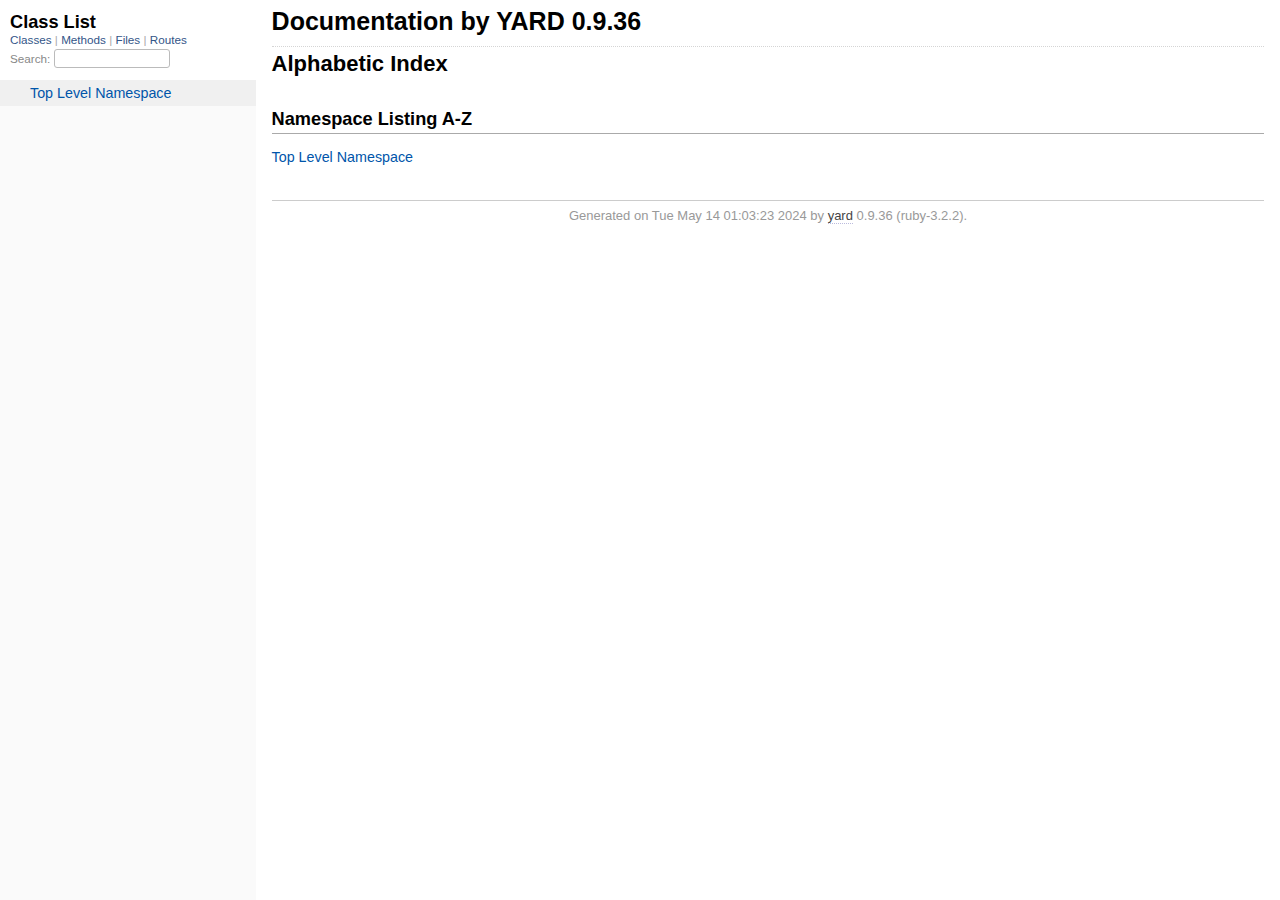
<file: doc/index.html>
<!DOCTYPE html>
<html>
  <head>
    <meta charset="utf-8">
<meta name="viewport" content="width=device-width, initial-scale=1.0">
<title>
  Documentation by YARD 0.9.36
  
</title>

  <link rel="stylesheet" href="css/style.css" type="text/css" />

  <link rel="stylesheet" href="css/common.css" type="text/css" />

<script type="text/javascript">
  pathId = null;
  relpath = '';
</script>


  <script type="text/javascript" charset="utf-8" src="js/jquery.js"></script>

  <script type="text/javascript" charset="utf-8" src="js/app.js"></script>

  <script type="text/javascript" charset="utf-8" src="js/custom.js"></script>


  </head>
  <body>
    <div class="nav_wrap">
      <iframe id="nav" src="class_list.html?1"></iframe>
      <div id="resizer"></div>
    </div>

    <div id="main" tabindex="-1">
      <div id="header">
        <div id="menu">
  
</div>

        <div id="search">
  
    <a class="full_list_link" id="class_list_link"
        href="class_list.html">

        <svg width="24" height="24">
          <rect x="0" y="4" width="24" height="4" rx="1" ry="1"></rect>
          <rect x="0" y="12" width="24" height="4" rx="1" ry="1"></rect>
          <rect x="0" y="20" width="24" height="4" rx="1" ry="1"></rect>
        </svg>
    </a>
  
</div>
        <div class="clear"></div>
      </div>

      <div id="content"><h1 class="noborder title">Documentation by YARD 0.9.36</h1>
<div id="listing">
  <h1 class="alphaindex">Alphabetic Index</h1>
  
<div class="clear"></div>
<h2>Namespace Listing A-Z</h2>


  <ul class="toplevel"><li><span class='object_link'><a href="top-level-namespace.html" title="Top Level Namespace (root)">Top Level Namespace</a></span></li></ul>



<table>
  <tr>
    <td valign='top' width="33%">
      
    </td>
  </tr>
</table>

</div>

</div>

      <div id="footer">
  Generated on Tue May 14 01:03:23 2024 by
  <a href="https://yardoc.org" title="Yay! A Ruby Documentation Tool" target="_parent">yard</a>
  0.9.36 (ruby-3.2.2).
</div>

    </div>
  </body>
</html>
</file>
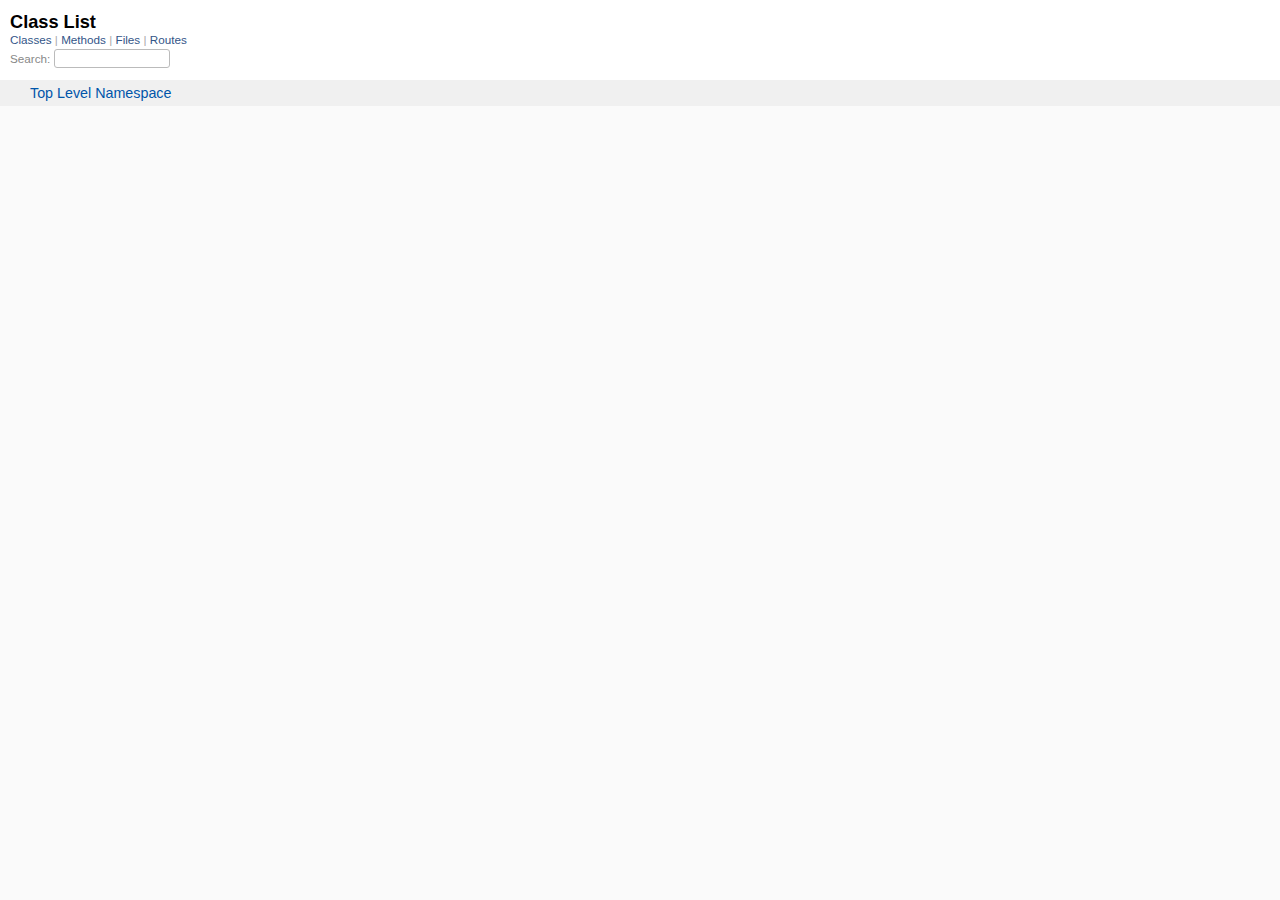
<file: doc/class_list.html>
<!DOCTYPE html>
<html>
  <head>
    <meta name="viewport" content="width=device-width, initial-scale=1.0">
    <meta charset="utf-8" />
    
      <link rel="stylesheet" href="css/full_list.css" type="text/css" media="screen" />
    
      <link rel="stylesheet" href="css/common.css" type="text/css" media="screen" />
    

    
      <script type="text/javascript" charset="utf-8" src="js/jquery.js"></script>
    
      <script type="text/javascript" charset="utf-8" src="js/full_list.js"></script>
    

    <title>Class List</title>
    <base id="base_target" target="_parent" />
  </head>
  <body>
    <div id="content">
      <div class="fixed_header">
        <h1 id="full_list_header">Class List</h1>
        <div id="full_list_nav">
          
            <span><a target="_self" href="class_list.html">
              Classes
            </a></span>
          
            <span><a target="_self" href="method_list.html">
              Methods
            </a></span>
          
            <span><a target="_self" href="file_list.html">
              Files
            </a></span>
          
            <span><a target="_self" href="route_list.html">
              Routes
            </a></span>
          
        </div>

        <div id="search">Search: <input type="text" /></div>
      </div>

      <ul id="full_list" class="class">
        <li id="object_" class="odd"><div class="item" style="padding-left:30px"><span class='object_link'><a href="top-level-namespace.html" title="Top Level Namespace (root)">Top Level Namespace</a></span></div></li>


      </ul>
    </div>
  </body>
</html>
</file>
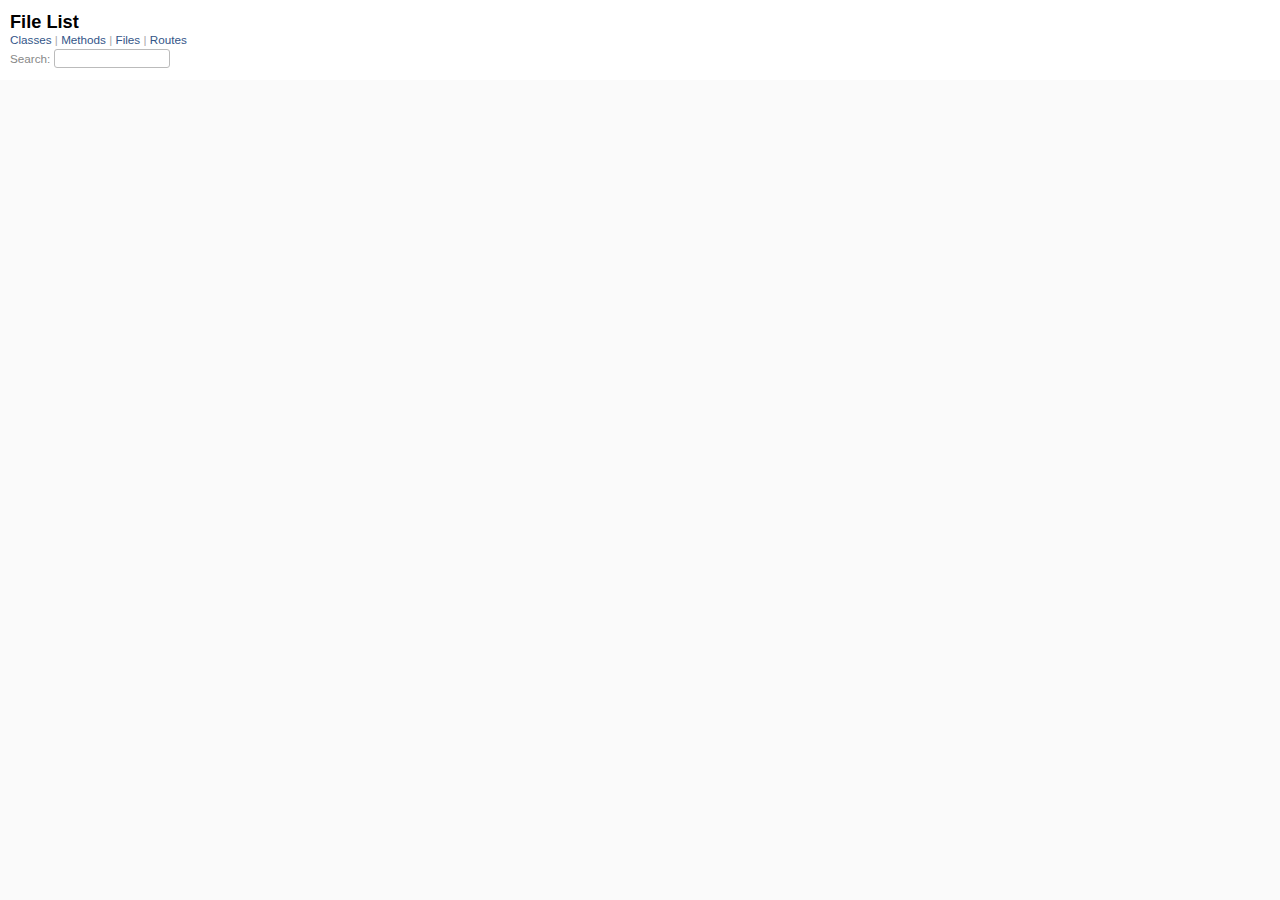
<file: doc/file_list.html>
<!DOCTYPE html>
<html>
  <head>
    <meta name="viewport" content="width=device-width, initial-scale=1.0">
    <meta charset="utf-8" />
    
      <link rel="stylesheet" href="css/full_list.css" type="text/css" media="screen" />
    
      <link rel="stylesheet" href="css/common.css" type="text/css" media="screen" />
    

    
      <script type="text/javascript" charset="utf-8" src="js/jquery.js"></script>
    
      <script type="text/javascript" charset="utf-8" src="js/full_list.js"></script>
    

    <title>File List</title>
    <base id="base_target" target="_parent" />
  </head>
  <body>
    <div id="content">
      <div class="fixed_header">
        <h1 id="full_list_header">File List</h1>
        <div id="full_list_nav">
          
            <span><a target="_self" href="class_list.html">
              Classes
            </a></span>
          
            <span><a target="_self" href="method_list.html">
              Methods
            </a></span>
          
            <span><a target="_self" href="file_list.html">
              Files
            </a></span>
          
            <span><a target="_self" href="route_list.html">
              Routes
            </a></span>
          
        </div>

        <div id="search">Search: <input type="text" /></div>
      </div>

      <ul id="full_list" class="file">
        


      </ul>
    </div>
  </body>
</html>
</file>
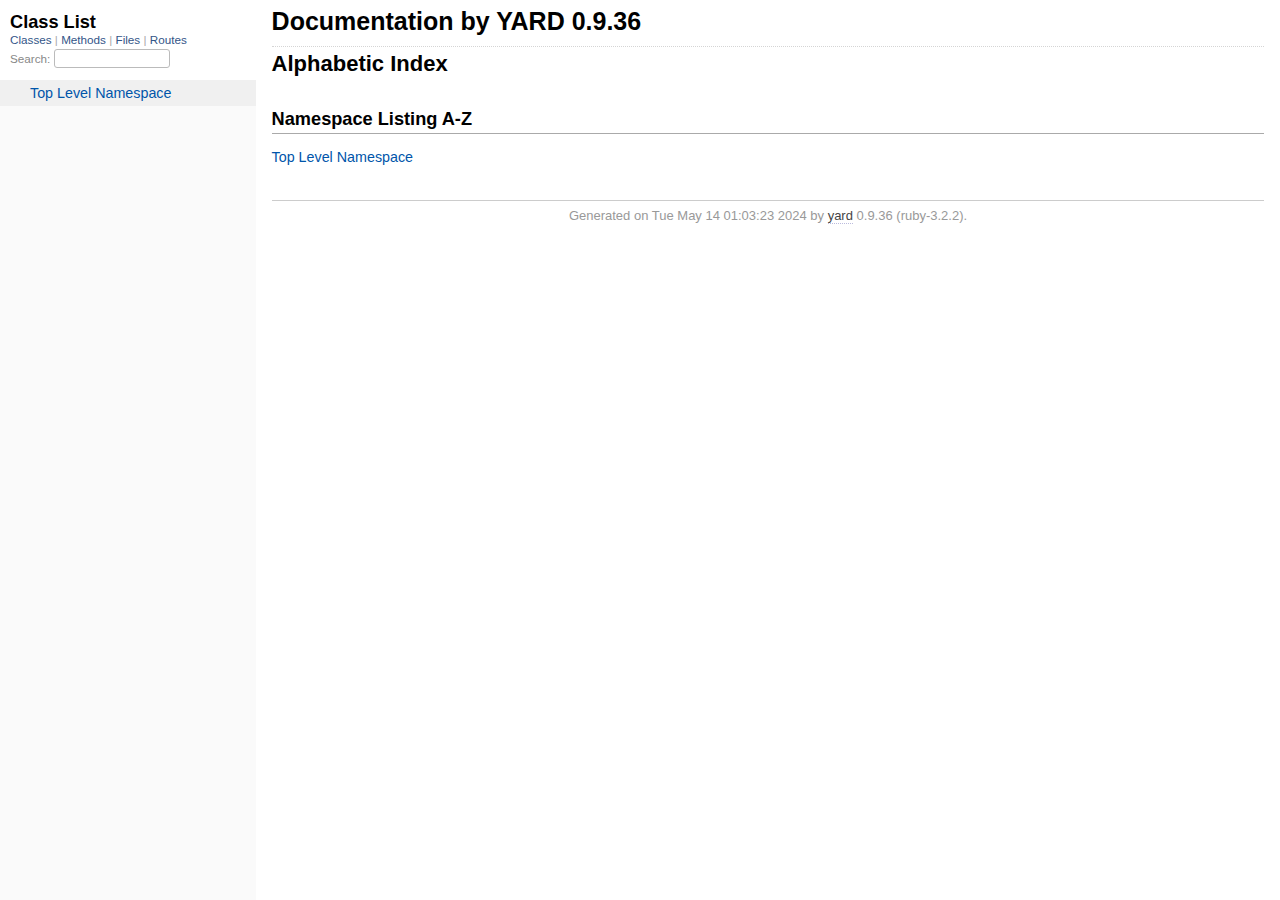
<file: doc/frames.html>
<!DOCTYPE html>
<html>
<head>
  <meta charset="utf-8">
	<title>Documentation by YARD 0.9.36</title>
</head>
<script type="text/javascript">
var mainUrl = 'index.html';
try {
    var match = decodeURIComponent(window.location.hash).match(/^#!(.+)/);
    var name = match ? match[1] : mainUrl;
    var url = new URL(name, location.href);
    window.top.location.replace(url.origin === location.origin ? name : mainUrl);
} catch (e) {
    window.top.location.replace(mainUrl);
}
</script>
<noscript>
  <h1>Oops!</h1>
  <h2>YARD requires JavaScript!</h2>
</noscript>
</html>
</file>
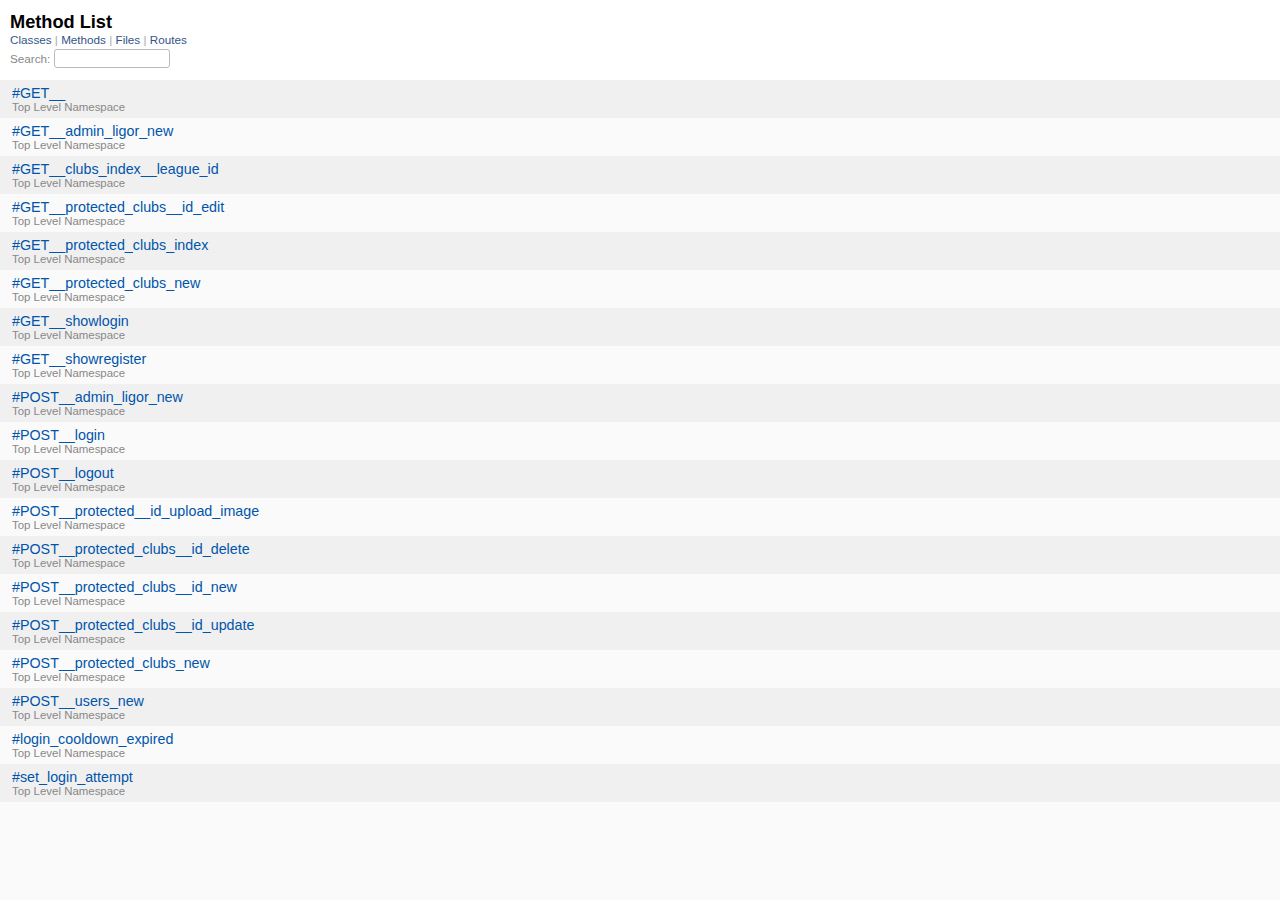
<file: doc/method_list.html>
<!DOCTYPE html>
<html>
  <head>
    <meta name="viewport" content="width=device-width, initial-scale=1.0">
    <meta charset="utf-8" />
    
      <link rel="stylesheet" href="css/full_list.css" type="text/css" media="screen" />
    
      <link rel="stylesheet" href="css/common.css" type="text/css" media="screen" />
    

    
      <script type="text/javascript" charset="utf-8" src="js/jquery.js"></script>
    
      <script type="text/javascript" charset="utf-8" src="js/full_list.js"></script>
    

    <title>Method List</title>
    <base id="base_target" target="_parent" />
  </head>
  <body>
    <div id="content">
      <div class="fixed_header">
        <h1 id="full_list_header">Method List</h1>
        <div id="full_list_nav">
          
            <span><a target="_self" href="class_list.html">
              Classes
            </a></span>
          
            <span><a target="_self" href="method_list.html">
              Methods
            </a></span>
          
            <span><a target="_self" href="file_list.html">
              Files
            </a></span>
          
            <span><a target="_self" href="route_list.html">
              Routes
            </a></span>
          
        </div>

        <div id="search">Search: <input type="text" /></div>
      </div>

      <ul id="full_list" class="method">
        

  <li class="odd ">
    <div class="item">
      <span class='object_link'><a href="top-level-namespace.html#GET__-instance_method" title="#GET__ (method)">#GET__</a></span>
      <small>Top Level Namespace</small>
    </div>
  </li>
  

  <li class="even ">
    <div class="item">
      <span class='object_link'><a href="top-level-namespace.html#GET__admin_ligor_new-instance_method" title="#GET__admin_ligor_new (method)">#GET__admin_ligor_new</a></span>
      <small>Top Level Namespace</small>
    </div>
  </li>
  

  <li class="odd ">
    <div class="item">
      <span class='object_link'><a href="top-level-namespace.html#GET__clubs_index__league_id-instance_method" title="#GET__clubs_index__league_id (method)">#GET__clubs_index__league_id</a></span>
      <small>Top Level Namespace</small>
    </div>
  </li>
  

  <li class="even ">
    <div class="item">
      <span class='object_link'><a href="top-level-namespace.html#GET__protected_clubs__id_edit-instance_method" title="#GET__protected_clubs__id_edit (method)">#GET__protected_clubs__id_edit</a></span>
      <small>Top Level Namespace</small>
    </div>
  </li>
  

  <li class="odd ">
    <div class="item">
      <span class='object_link'><a href="top-level-namespace.html#GET__protected_clubs_index-instance_method" title="#GET__protected_clubs_index (method)">#GET__protected_clubs_index</a></span>
      <small>Top Level Namespace</small>
    </div>
  </li>
  

  <li class="even ">
    <div class="item">
      <span class='object_link'><a href="top-level-namespace.html#GET__protected_clubs_new-instance_method" title="#GET__protected_clubs_new (method)">#GET__protected_clubs_new</a></span>
      <small>Top Level Namespace</small>
    </div>
  </li>
  

  <li class="odd ">
    <div class="item">
      <span class='object_link'><a href="top-level-namespace.html#GET__showlogin-instance_method" title="#GET__showlogin (method)">#GET__showlogin</a></span>
      <small>Top Level Namespace</small>
    </div>
  </li>
  

  <li class="even ">
    <div class="item">
      <span class='object_link'><a href="top-level-namespace.html#GET__showregister-instance_method" title="#GET__showregister (method)">#GET__showregister</a></span>
      <small>Top Level Namespace</small>
    </div>
  </li>
  

  <li class="odd ">
    <div class="item">
      <span class='object_link'><a href="top-level-namespace.html#POST__admin_ligor_new-instance_method" title="#POST__admin_ligor_new (method)">#POST__admin_ligor_new</a></span>
      <small>Top Level Namespace</small>
    </div>
  </li>
  

  <li class="even ">
    <div class="item">
      <span class='object_link'><a href="top-level-namespace.html#POST__login-instance_method" title="#POST__login (method)">#POST__login</a></span>
      <small>Top Level Namespace</small>
    </div>
  </li>
  

  <li class="odd ">
    <div class="item">
      <span class='object_link'><a href="top-level-namespace.html#POST__logout-instance_method" title="#POST__logout (method)">#POST__logout</a></span>
      <small>Top Level Namespace</small>
    </div>
  </li>
  

  <li class="even ">
    <div class="item">
      <span class='object_link'><a href="top-level-namespace.html#POST__protected__id_upload_image-instance_method" title="#POST__protected__id_upload_image (method)">#POST__protected__id_upload_image</a></span>
      <small>Top Level Namespace</small>
    </div>
  </li>
  

  <li class="odd ">
    <div class="item">
      <span class='object_link'><a href="top-level-namespace.html#POST__protected_clubs__id_delete-instance_method" title="#POST__protected_clubs__id_delete (method)">#POST__protected_clubs__id_delete</a></span>
      <small>Top Level Namespace</small>
    </div>
  </li>
  

  <li class="even ">
    <div class="item">
      <span class='object_link'><a href="top-level-namespace.html#POST__protected_clubs__id_new-instance_method" title="#POST__protected_clubs__id_new (method)">#POST__protected_clubs__id_new</a></span>
      <small>Top Level Namespace</small>
    </div>
  </li>
  

  <li class="odd ">
    <div class="item">
      <span class='object_link'><a href="top-level-namespace.html#POST__protected_clubs__id_update-instance_method" title="#POST__protected_clubs__id_update (method)">#POST__protected_clubs__id_update</a></span>
      <small>Top Level Namespace</small>
    </div>
  </li>
  

  <li class="even ">
    <div class="item">
      <span class='object_link'><a href="top-level-namespace.html#POST__protected_clubs_new-instance_method" title="#POST__protected_clubs_new (method)">#POST__protected_clubs_new</a></span>
      <small>Top Level Namespace</small>
    </div>
  </li>
  

  <li class="odd ">
    <div class="item">
      <span class='object_link'><a href="top-level-namespace.html#POST__users_new-instance_method" title="#POST__users_new (method)">#POST__users_new</a></span>
      <small>Top Level Namespace</small>
    </div>
  </li>
  

  <li class="even ">
    <div class="item">
      <span class='object_link'><a href="top-level-namespace.html#login_cooldown_expired-instance_method" title="#login_cooldown_expired (method)">#login_cooldown_expired</a></span>
      <small>Top Level Namespace</small>
    </div>
  </li>
  

  <li class="odd ">
    <div class="item">
      <span class='object_link'><a href="top-level-namespace.html#set_login_attempt-instance_method" title="#set_login_attempt (method)">#set_login_attempt</a></span>
      <small>Top Level Namespace</small>
    </div>
  </li>
  


      </ul>
    </div>
  </body>
</html>
</file>
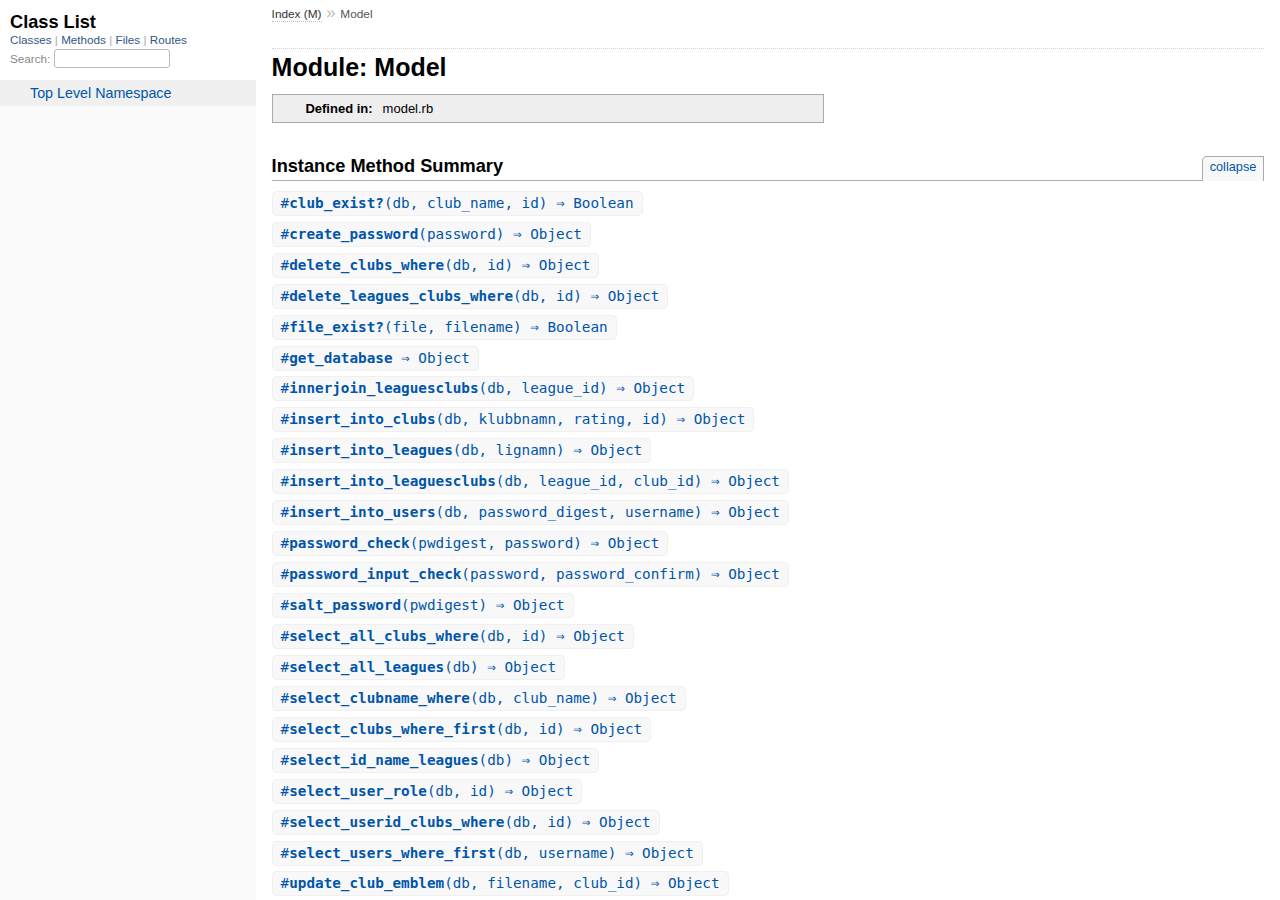
<file: doc/Model.html>
<!DOCTYPE html>
<html>
  <head>
    <meta charset="utf-8">
<meta name="viewport" content="width=device-width, initial-scale=1.0">
<title>
  Module: Model
  
    &mdash; Documentation by YARD 0.9.36
  
</title>

  <link rel="stylesheet" href="css/style.css" type="text/css" />

  <link rel="stylesheet" href="css/common.css" type="text/css" />

<script type="text/javascript">
  pathId = "Model";
  relpath = '';
</script>


  <script type="text/javascript" charset="utf-8" src="js/jquery.js"></script>

  <script type="text/javascript" charset="utf-8" src="js/app.js"></script>

  <script type="text/javascript" charset="utf-8" src="js/custom.js"></script>


  </head>
  <body>
    <div class="nav_wrap">
      <iframe id="nav" src="class_list.html?1"></iframe>
      <div id="resizer"></div>
    </div>

    <div id="main" tabindex="-1">
      <div id="header">
        <div id="menu">
  
    <a href="_index.html">Index (M)</a> &raquo;
    
    
    <span class="title">Model</span>
  
</div>

        <div id="search">
  
    <a class="full_list_link" id="class_list_link"
        href="class_list.html">

        <svg width="24" height="24">
          <rect x="0" y="4" width="24" height="4" rx="1" ry="1"></rect>
          <rect x="0" y="12" width="24" height="4" rx="1" ry="1"></rect>
          <rect x="0" y="20" width="24" height="4" rx="1" ry="1"></rect>
        </svg>
    </a>
  
</div>
        <div class="clear"></div>
      </div>

      <div id="content"><h1>Module: Model
  
  
  
</h1>
<div class="box_info">
  

  
  
  
  
  

  

  
  <dl>
    <dt>Defined in:</dt>
    <dd>model.rb</dd>
  </dl>
  
</div>








  
    <h2>
      Instance Method Summary
      <small><a href="#" class="summary_toggle">collapse</a></small>
    </h2>

    <ul class="summary">
      
        <li class="public ">
  <span class="summary_signature">
    
      <a href="#club_exist%3F-instance_method" title="#club_exist? (instance method)">#<strong>club_exist?</strong>(db, club_name, id)  &#x21d2; Boolean </a>
    

    
  </span>
  
  
  
  
  
  
  

  
    <span class="summary_desc"><div class='inline'></div></span>
  
</li>

      
        <li class="public ">
  <span class="summary_signature">
    
      <a href="#create_password-instance_method" title="#create_password (instance method)">#<strong>create_password</strong>(password)  &#x21d2; Object </a>
    

    
  </span>
  
  
  
  
  
  
  

  
    <span class="summary_desc"><div class='inline'></div></span>
  
</li>

      
        <li class="public ">
  <span class="summary_signature">
    
      <a href="#delete_clubs_where-instance_method" title="#delete_clubs_where (instance method)">#<strong>delete_clubs_where</strong>(db, id)  &#x21d2; Object </a>
    

    
  </span>
  
  
  
  
  
  
  

  
    <span class="summary_desc"><div class='inline'></div></span>
  
</li>

      
        <li class="public ">
  <span class="summary_signature">
    
      <a href="#delete_leagues_clubs_where-instance_method" title="#delete_leagues_clubs_where (instance method)">#<strong>delete_leagues_clubs_where</strong>(db, id)  &#x21d2; Object </a>
    

    
  </span>
  
  
  
  
  
  
  

  
    <span class="summary_desc"><div class='inline'></div></span>
  
</li>

      
        <li class="public ">
  <span class="summary_signature">
    
      <a href="#file_exist%3F-instance_method" title="#file_exist? (instance method)">#<strong>file_exist?</strong>(file, filename)  &#x21d2; Boolean </a>
    

    
  </span>
  
  
  
  
  
  
  

  
    <span class="summary_desc"><div class='inline'></div></span>
  
</li>

      
        <li class="public ">
  <span class="summary_signature">
    
      <a href="#get_database-instance_method" title="#get_database (instance method)">#<strong>get_database</strong>  &#x21d2; Object </a>
    

    
  </span>
  
  
  
  
  
  
  

  
    <span class="summary_desc"><div class='inline'></div></span>
  
</li>

      
        <li class="public ">
  <span class="summary_signature">
    
      <a href="#innerjoin_leaguesclubs-instance_method" title="#innerjoin_leaguesclubs (instance method)">#<strong>innerjoin_leaguesclubs</strong>(db, league_id)  &#x21d2; Object </a>
    

    
  </span>
  
  
  
  
  
  
  

  
    <span class="summary_desc"><div class='inline'></div></span>
  
</li>

      
        <li class="public ">
  <span class="summary_signature">
    
      <a href="#insert_into_clubs-instance_method" title="#insert_into_clubs (instance method)">#<strong>insert_into_clubs</strong>(db, klubbnamn, rating, id)  &#x21d2; Object </a>
    

    
  </span>
  
  
  
  
  
  
  

  
    <span class="summary_desc"><div class='inline'></div></span>
  
</li>

      
        <li class="public ">
  <span class="summary_signature">
    
      <a href="#insert_into_leagues-instance_method" title="#insert_into_leagues (instance method)">#<strong>insert_into_leagues</strong>(db, lignamn)  &#x21d2; Object </a>
    

    
  </span>
  
  
  
  
  
  
  

  
    <span class="summary_desc"><div class='inline'></div></span>
  
</li>

      
        <li class="public ">
  <span class="summary_signature">
    
      <a href="#insert_into_leaguesclubs-instance_method" title="#insert_into_leaguesclubs (instance method)">#<strong>insert_into_leaguesclubs</strong>(db, league_id, club_id)  &#x21d2; Object </a>
    

    
  </span>
  
  
  
  
  
  
  

  
    <span class="summary_desc"><div class='inline'></div></span>
  
</li>

      
        <li class="public ">
  <span class="summary_signature">
    
      <a href="#insert_into_users-instance_method" title="#insert_into_users (instance method)">#<strong>insert_into_users</strong>(db, password_digest, username)  &#x21d2; Object </a>
    

    
  </span>
  
  
  
  
  
  
  

  
    <span class="summary_desc"><div class='inline'></div></span>
  
</li>

      
        <li class="public ">
  <span class="summary_signature">
    
      <a href="#password_check-instance_method" title="#password_check (instance method)">#<strong>password_check</strong>(pwdigest, password)  &#x21d2; Object </a>
    

    
  </span>
  
  
  
  
  
  
  

  
    <span class="summary_desc"><div class='inline'></div></span>
  
</li>

      
        <li class="public ">
  <span class="summary_signature">
    
      <a href="#password_input_check-instance_method" title="#password_input_check (instance method)">#<strong>password_input_check</strong>(password, password_confirm)  &#x21d2; Object </a>
    

    
  </span>
  
  
  
  
  
  
  

  
    <span class="summary_desc"><div class='inline'></div></span>
  
</li>

      
        <li class="public ">
  <span class="summary_signature">
    
      <a href="#salt_password-instance_method" title="#salt_password (instance method)">#<strong>salt_password</strong>(pwdigest)  &#x21d2; Object </a>
    

    
  </span>
  
  
  
  
  
  
  

  
    <span class="summary_desc"><div class='inline'></div></span>
  
</li>

      
        <li class="public ">
  <span class="summary_signature">
    
      <a href="#select_all_clubs_where-instance_method" title="#select_all_clubs_where (instance method)">#<strong>select_all_clubs_where</strong>(db, id)  &#x21d2; Object </a>
    

    
  </span>
  
  
  
  
  
  
  

  
    <span class="summary_desc"><div class='inline'></div></span>
  
</li>

      
        <li class="public ">
  <span class="summary_signature">
    
      <a href="#select_all_leagues-instance_method" title="#select_all_leagues (instance method)">#<strong>select_all_leagues</strong>(db)  &#x21d2; Object </a>
    

    
  </span>
  
  
  
  
  
  
  

  
    <span class="summary_desc"><div class='inline'></div></span>
  
</li>

      
        <li class="public ">
  <span class="summary_signature">
    
      <a href="#select_clubname_where-instance_method" title="#select_clubname_where (instance method)">#<strong>select_clubname_where</strong>(db, club_name)  &#x21d2; Object </a>
    

    
  </span>
  
  
  
  
  
  
  

  
    <span class="summary_desc"><div class='inline'></div></span>
  
</li>

      
        <li class="public ">
  <span class="summary_signature">
    
      <a href="#select_clubs_where_first-instance_method" title="#select_clubs_where_first (instance method)">#<strong>select_clubs_where_first</strong>(db, id)  &#x21d2; Object </a>
    

    
  </span>
  
  
  
  
  
  
  

  
    <span class="summary_desc"><div class='inline'></div></span>
  
</li>

      
        <li class="public ">
  <span class="summary_signature">
    
      <a href="#select_id_name_leagues-instance_method" title="#select_id_name_leagues (instance method)">#<strong>select_id_name_leagues</strong>(db)  &#x21d2; Object </a>
    

    
  </span>
  
  
  
  
  
  
  

  
    <span class="summary_desc"><div class='inline'></div></span>
  
</li>

      
        <li class="public ">
  <span class="summary_signature">
    
      <a href="#select_user_role-instance_method" title="#select_user_role (instance method)">#<strong>select_user_role</strong>(db, id)  &#x21d2; Object </a>
    

    
  </span>
  
  
  
  
  
  
  

  
    <span class="summary_desc"><div class='inline'></div></span>
  
</li>

      
        <li class="public ">
  <span class="summary_signature">
    
      <a href="#select_userid_clubs_where-instance_method" title="#select_userid_clubs_where (instance method)">#<strong>select_userid_clubs_where</strong>(db, id)  &#x21d2; Object </a>
    

    
  </span>
  
  
  
  
  
  
  

  
    <span class="summary_desc"><div class='inline'></div></span>
  
</li>

      
        <li class="public ">
  <span class="summary_signature">
    
      <a href="#select_users_where_first-instance_method" title="#select_users_where_first (instance method)">#<strong>select_users_where_first</strong>(db, username)  &#x21d2; Object </a>
    

    
  </span>
  
  
  
  
  
  
  

  
    <span class="summary_desc"><div class='inline'></div></span>
  
</li>

      
        <li class="public ">
  <span class="summary_signature">
    
      <a href="#update_club_emblem-instance_method" title="#update_club_emblem (instance method)">#<strong>update_club_emblem</strong>(db, filename, club_id)  &#x21d2; Object </a>
    

    
  </span>
  
  
  
  
  
  
  

  
    <span class="summary_desc"><div class='inline'></div></span>
  
</li>

      
        <li class="public ">
  <span class="summary_signature">
    
      <a href="#update_clubs_coalesce-instance_method" title="#update_clubs_coalesce (instance method)">#<strong>update_clubs_coalesce</strong>(db, club_name, rating, id)  &#x21d2; Object </a>
    

    
  </span>
  
  
  
  
  
  
  

  
    <span class="summary_desc"><div class='inline'></div></span>
  
</li>

      
        <li class="public ">
  <span class="summary_signature">
    
      <a href="#user_not_exist%3F-instance_method" title="#user_not_exist? (instance method)">#<strong>user_not_exist?</strong>(user_list)  &#x21d2; Boolean </a>
    

    
  </span>
  
  
  
  
  
  
  

  
    <span class="summary_desc"><div class='inline'></div></span>
  
</li>

      
        <li class="public ">
  <span class="summary_signature">
    
      <a href="#validation_input_club-instance_method" title="#validation_input_club (instance method)">#<strong>validation_input_club</strong>(rating, klubbnamn, club_names)  &#x21d2; Object </a>
    

    
  </span>
  
  
  
  
  
  
  

  
    <span class="summary_desc"><div class='inline'>
<p>Validering.</p>
</div></span>
  
</li>

      
        <li class="public ">
  <span class="summary_signature">
    
      <a href="#validation_update_clubname-instance_method" title="#validation_update_clubname (instance method)">#<strong>validation_update_clubname</strong>(db, club_name, id)  &#x21d2; Object </a>
    

    
  </span>
  
  
  
  
  
  
  

  
    <span class="summary_desc"><div class='inline'></div></span>
  
</li>

      
        <li class="public ">
  <span class="summary_signature">
    
      <a href="#validation_update_rating-instance_method" title="#validation_update_rating (instance method)">#<strong>validation_update_rating</strong>(db, rating)  &#x21d2; Object </a>
    

    
  </span>
  
  
  
  
  
  
  

  
    <span class="summary_desc"><div class='inline'></div></span>
  
</li>

      
    </ul>
  



  <div id="instance_method_details" class="method_details_list">
    <h2>Instance Method Details</h2>

    
      <div class="method_details first">
  <h3 class="signature first" id="club_exist?-instance_method">
  
    #<strong>club_exist?</strong>(db, club_name, id)  &#x21d2; <tt>Boolean</tt> 
  

  

  
</h3><div class="docstring">
  <div class="discussion">
    

  </div>
</div>
<div class="tags">
  
<p class="tag_title">Returns:</p>
<ul class="return">
  
    <li>
      
      
        <span class='type'>(<tt>Boolean</tt>)</span>
      
      
      
    </li>
  
</ul>



</div><table class="source_code">
  <tr>
    <td>
      <pre class="lines">


63
64
65</pre>
    </td>
    <td>
      <pre class="code"><span class="info file"># File 'model.rb', line 63</span>

<span class='kw'>def</span> <span class='id identifier rubyid_club_exist?'>club_exist?</span><span class='lparen'>(</span><span class='id identifier rubyid_db'>db</span><span class='comma'>,</span><span class='id identifier rubyid_club_name'>club_name</span><span class='comma'>,</span><span class='id identifier rubyid_id'>id</span><span class='rparen'>)</span>
    <span class='id identifier rubyid_db'>db</span><span class='period'>.</span><span class='id identifier rubyid_execute'>execute</span><span class='lparen'>(</span><span class='tstring'><span class='tstring_beg'>&quot;</span><span class='tstring_content'>SELECT club_name FROM clubs WHERE club_name = ? AND id != ?</span><span class='tstring_end'>&quot;</span></span><span class='comma'>,</span> <span class='id identifier rubyid_club_name'>club_name</span><span class='comma'>,</span> <span class='id identifier rubyid_id'>id</span><span class='rparen'>)</span>
<span class='kw'>end</span></pre>
    </td>
  </tr>
</table>
</div>
    
      <div class="method_details ">
  <h3 class="signature " id="create_password-instance_method">
  
    #<strong>create_password</strong>(password)  &#x21d2; <tt>Object</tt> 
  

  

  
</h3><table class="source_code">
  <tr>
    <td>
      <pre class="lines">


8
9
10</pre>
    </td>
    <td>
      <pre class="code"><span class="info file"># File 'model.rb', line 8</span>

<span class='kw'>def</span> <span class='id identifier rubyid_create_password'>create_password</span><span class='lparen'>(</span><span class='id identifier rubyid_password'>password</span><span class='rparen'>)</span>
    <span class='kw'>return</span> <span class='const'>BCrypt</span><span class='op'>::</span><span class='const'>Password</span><span class='period'>.</span><span class='id identifier rubyid_create'>create</span><span class='lparen'>(</span><span class='id identifier rubyid_password'>password</span><span class='rparen'>)</span>
<span class='kw'>end</span></pre>
    </td>
  </tr>
</table>
</div>
    
      <div class="method_details ">
  <h3 class="signature " id="delete_clubs_where-instance_method">
  
    #<strong>delete_clubs_where</strong>(db, id)  &#x21d2; <tt>Object</tt> 
  

  

  
</h3><table class="source_code">
  <tr>
    <td>
      <pre class="lines">


55
56
57</pre>
    </td>
    <td>
      <pre class="code"><span class="info file"># File 'model.rb', line 55</span>

<span class='kw'>def</span> <span class='id identifier rubyid_delete_clubs_where'>delete_clubs_where</span><span class='lparen'>(</span><span class='id identifier rubyid_db'>db</span><span class='comma'>,</span><span class='id identifier rubyid_id'>id</span><span class='rparen'>)</span>
    <span class='id identifier rubyid_db'>db</span><span class='period'>.</span><span class='id identifier rubyid_execute'>execute</span><span class='lparen'>(</span><span class='tstring'><span class='tstring_beg'>&quot;</span><span class='tstring_content'>DELETE FROM clubs WHERE id = ?</span><span class='tstring_end'>&quot;</span></span><span class='comma'>,</span><span class='id identifier rubyid_id'>id</span><span class='rparen'>)</span>
<span class='kw'>end</span></pre>
    </td>
  </tr>
</table>
</div>
    
      <div class="method_details ">
  <h3 class="signature " id="delete_leagues_clubs_where-instance_method">
  
    #<strong>delete_leagues_clubs_where</strong>(db, id)  &#x21d2; <tt>Object</tt> 
  

  

  
</h3><table class="source_code">
  <tr>
    <td>
      <pre class="lines">


59
60
61</pre>
    </td>
    <td>
      <pre class="code"><span class="info file"># File 'model.rb', line 59</span>

<span class='kw'>def</span> <span class='id identifier rubyid_delete_leagues_clubs_where'>delete_leagues_clubs_where</span><span class='lparen'>(</span><span class='id identifier rubyid_db'>db</span><span class='comma'>,</span><span class='id identifier rubyid_id'>id</span><span class='rparen'>)</span>
    <span class='id identifier rubyid_db'>db</span><span class='period'>.</span><span class='id identifier rubyid_execute'>execute</span><span class='lparen'>(</span><span class='tstring'><span class='tstring_beg'>&quot;</span><span class='tstring_content'>DELETE FROM leaguesclubs WHERE club_id = ?</span><span class='tstring_end'>&quot;</span></span><span class='comma'>,</span><span class='id identifier rubyid_id'>id</span><span class='rparen'>)</span>
<span class='kw'>end</span></pre>
    </td>
  </tr>
</table>
</div>
    
      <div class="method_details ">
  <h3 class="signature " id="file_exist?-instance_method">
  
    #<strong>file_exist?</strong>(file, filename)  &#x21d2; <tt>Boolean</tt> 
  

  

  
</h3><div class="docstring">
  <div class="discussion">
    

  </div>
</div>
<div class="tags">
  
<p class="tag_title">Returns:</p>
<ul class="return">
  
    <li>
      
      
        <span class='type'>(<tt>Boolean</tt>)</span>
      
      
      
    </li>
  
</ul>



</div><table class="source_code">
  <tr>
    <td>
      <pre class="lines">


134
135
136</pre>
    </td>
    <td>
      <pre class="code"><span class="info file"># File 'model.rb', line 134</span>

<span class='kw'>def</span> <span class='id identifier rubyid_file_exist?'>file_exist?</span><span class='lparen'>(</span><span class='id identifier rubyid_file'>file</span><span class='comma'>,</span><span class='id identifier rubyid_filename'>filename</span><span class='rparen'>)</span>
    <span class='kw'>return</span> <span class='id identifier rubyid_file'>file</span> <span class='op'>&amp;&amp;</span> <span class='id identifier rubyid_filename'>filename</span>
<span class='kw'>end</span></pre>
    </td>
  </tr>
</table>
</div>
    
      <div class="method_details ">
  <h3 class="signature " id="get_database-instance_method">
  
    #<strong>get_database</strong>  &#x21d2; <tt>Object</tt> 
  

  

  
</h3><table class="source_code">
  <tr>
    <td>
      <pre class="lines">


2
3
4
5
6</pre>
    </td>
    <td>
      <pre class="code"><span class="info file"># File 'model.rb', line 2</span>

<span class='kw'>def</span> <span class='id identifier rubyid_get_database'>get_database</span><span class='lparen'>(</span><span class='rparen'>)</span>
    <span class='id identifier rubyid_db'>db</span> <span class='op'>=</span> <span class='const'>SQLite3</span><span class='op'>::</span><span class='const'>Database</span><span class='period'>.</span><span class='id identifier rubyid_new'>new</span><span class='lparen'>(</span><span class='tstring'><span class='tstring_beg'>&#39;</span><span class='tstring_content'>db/fotboll.db</span><span class='tstring_end'>&#39;</span></span><span class='rparen'>)</span>
    <span class='id identifier rubyid_db'>db</span><span class='period'>.</span><span class='id identifier rubyid_results_as_hash'>results_as_hash</span> <span class='op'>=</span> <span class='kw'>true</span>
    <span class='kw'>return</span> <span class='id identifier rubyid_db'>db</span>
<span class='kw'>end</span></pre>
    </td>
  </tr>
</table>
</div>
    
      <div class="method_details ">
  <h3 class="signature " id="innerjoin_leaguesclubs-instance_method">
  
    #<strong>innerjoin_leaguesclubs</strong>(db, league_id)  &#x21d2; <tt>Object</tt> 
  

  

  
</h3><table class="source_code">
  <tr>
    <td>
      <pre class="lines">


40
41
42
43
44
45
46
47
48
49</pre>
    </td>
    <td>
      <pre class="code"><span class="info file"># File 'model.rb', line 40</span>

<span class='kw'>def</span> <span class='id identifier rubyid_innerjoin_leaguesclubs'>innerjoin_leaguesclubs</span><span class='lparen'>(</span><span class='id identifier rubyid_db'>db</span><span class='comma'>,</span><span class='id identifier rubyid_league_id'>league_id</span><span class='rparen'>)</span>
    <span class='id identifier rubyid_sql_code'>sql_code</span> <span class='op'>=</span> <span class='tstring'><span class='tstring_beg'>&quot;</span><span class='tstring_content'>
    SELECT clubs.club_name, clubs.rating FROM leagues
    INNER JOIN leaguesclubs ON leagues.id = leaguesclubs.league_id
    INNER JOIN clubs ON clubs.id = leaguesclubs.club_id
    WHERE leagues.id = ?
    ORDER BY clubs.rating DESC;
    </span><span class='tstring_end'>&quot;</span></span>
    <span class='kw'>return</span> <span class='id identifier rubyid_db'>db</span><span class='period'>.</span><span class='id identifier rubyid_execute'>execute</span><span class='lparen'>(</span><span class='id identifier rubyid_sql_code'>sql_code</span><span class='comma'>,</span><span class='id identifier rubyid_league_id'>league_id</span><span class='rparen'>)</span>
<span class='kw'>end</span></pre>
    </td>
  </tr>
</table>
</div>
    
      <div class="method_details ">
  <h3 class="signature " id="insert_into_clubs-instance_method">
  
    #<strong>insert_into_clubs</strong>(db, klubbnamn, rating, id)  &#x21d2; <tt>Object</tt> 
  

  

  
</h3><table class="source_code">
  <tr>
    <td>
      <pre class="lines">


28
29
30</pre>
    </td>
    <td>
      <pre class="code"><span class="info file"># File 'model.rb', line 28</span>

<span class='kw'>def</span> <span class='id identifier rubyid_insert_into_clubs'>insert_into_clubs</span><span class='lparen'>(</span><span class='id identifier rubyid_db'>db</span><span class='comma'>,</span><span class='id identifier rubyid_klubbnamn'>klubbnamn</span><span class='comma'>,</span><span class='id identifier rubyid_rating'>rating</span><span class='comma'>,</span><span class='id identifier rubyid_id'>id</span><span class='rparen'>)</span>
    <span class='id identifier rubyid_db'>db</span><span class='period'>.</span><span class='id identifier rubyid_execute'>execute</span><span class='lparen'>(</span><span class='tstring'><span class='tstring_beg'>&quot;</span><span class='tstring_content'>INSERT INTO clubs (club_name,rating,user_id) VALUES (?,?,?)</span><span class='tstring_end'>&quot;</span></span><span class='comma'>,</span><span class='id identifier rubyid_klubbnamn'>klubbnamn</span><span class='comma'>,</span><span class='id identifier rubyid_rating'>rating</span><span class='comma'>,</span><span class='id identifier rubyid_id'>id</span><span class='rparen'>)</span>
<span class='kw'>end</span></pre>
    </td>
  </tr>
</table>
</div>
    
      <div class="method_details ">
  <h3 class="signature " id="insert_into_leagues-instance_method">
  
    #<strong>insert_into_leagues</strong>(db, lignamn)  &#x21d2; <tt>Object</tt> 
  

  

  
</h3><table class="source_code">
  <tr>
    <td>
      <pre class="lines">


79
80
81</pre>
    </td>
    <td>
      <pre class="code"><span class="info file"># File 'model.rb', line 79</span>

<span class='kw'>def</span> <span class='id identifier rubyid_insert_into_leagues'>insert_into_leagues</span><span class='lparen'>(</span><span class='id identifier rubyid_db'>db</span><span class='comma'>,</span><span class='id identifier rubyid_lignamn'>lignamn</span><span class='rparen'>)</span>
    <span class='id identifier rubyid_db'>db</span><span class='period'>.</span><span class='id identifier rubyid_execute'>execute</span><span class='lparen'>(</span><span class='tstring'><span class='tstring_beg'>&quot;</span><span class='tstring_content'>INSERT INTO leagues (name) VALUES (?)</span><span class='tstring_end'>&quot;</span></span><span class='comma'>,</span> <span class='id identifier rubyid_lignamn'>lignamn</span><span class='rparen'>)</span>
<span class='kw'>end</span></pre>
    </td>
  </tr>
</table>
</div>
    
      <div class="method_details ">
  <h3 class="signature " id="insert_into_leaguesclubs-instance_method">
  
    #<strong>insert_into_leaguesclubs</strong>(db, league_id, club_id)  &#x21d2; <tt>Object</tt> 
  

  

  
</h3><table class="source_code">
  <tr>
    <td>
      <pre class="lines">


32
33
34</pre>
    </td>
    <td>
      <pre class="code"><span class="info file"># File 'model.rb', line 32</span>

<span class='kw'>def</span> <span class='id identifier rubyid_insert_into_leaguesclubs'>insert_into_leaguesclubs</span><span class='lparen'>(</span><span class='id identifier rubyid_db'>db</span><span class='comma'>,</span><span class='id identifier rubyid_league_id'>league_id</span><span class='comma'>,</span><span class='id identifier rubyid_club_id'>club_id</span><span class='rparen'>)</span>
    <span class='id identifier rubyid_db'>db</span><span class='period'>.</span><span class='id identifier rubyid_execute'>execute</span><span class='lparen'>(</span><span class='tstring'><span class='tstring_beg'>&quot;</span><span class='tstring_content'>INSERT INTO leaguesclubs (league_id,club_id) VALUES (?,?)</span><span class='tstring_end'>&quot;</span></span><span class='comma'>,</span><span class='id identifier rubyid_league_id'>league_id</span><span class='comma'>,</span><span class='id identifier rubyid_club_id'>club_id</span><span class='rparen'>)</span>
<span class='kw'>end</span></pre>
    </td>
  </tr>
</table>
</div>
    
      <div class="method_details ">
  <h3 class="signature " id="insert_into_users-instance_method">
  
    #<strong>insert_into_users</strong>(db, password_digest, username)  &#x21d2; <tt>Object</tt> 
  

  

  
</h3><table class="source_code">
  <tr>
    <td>
      <pre class="lines">


83
84
85</pre>
    </td>
    <td>
      <pre class="code"><span class="info file"># File 'model.rb', line 83</span>

<span class='kw'>def</span> <span class='id identifier rubyid_insert_into_users'>insert_into_users</span><span class='lparen'>(</span><span class='id identifier rubyid_db'>db</span><span class='comma'>,</span><span class='id identifier rubyid_password_digest'>password_digest</span><span class='comma'>,</span><span class='id identifier rubyid_username'>username</span><span class='rparen'>)</span>
    <span class='id identifier rubyid_db'>db</span><span class='period'>.</span><span class='id identifier rubyid_execute'>execute</span><span class='lparen'>(</span><span class='tstring'><span class='tstring_beg'>&quot;</span><span class='tstring_content'>INSERT INTO users (pwd,username) VALUES (?,?)</span><span class='tstring_end'>&quot;</span></span><span class='comma'>,</span><span class='id identifier rubyid_password_digest'>password_digest</span><span class='comma'>,</span> <span class='id identifier rubyid_username'>username</span><span class='rparen'>)</span>
<span class='kw'>end</span></pre>
    </td>
  </tr>
</table>
</div>
    
      <div class="method_details ">
  <h3 class="signature " id="password_check-instance_method">
  
    #<strong>password_check</strong>(pwdigest, password)  &#x21d2; <tt>Object</tt> 
  

  

  
</h3><table class="source_code">
  <tr>
    <td>
      <pre class="lines">


130
131
132</pre>
    </td>
    <td>
      <pre class="code"><span class="info file"># File 'model.rb', line 130</span>

<span class='kw'>def</span> <span class='id identifier rubyid_password_check'>password_check</span><span class='lparen'>(</span><span class='id identifier rubyid_pwdigest'>pwdigest</span><span class='comma'>,</span><span class='id identifier rubyid_password'>password</span><span class='rparen'>)</span>
    <span class='kw'>return</span> <span class='id identifier rubyid_salt_password'><span class='object_link'><a href="#salt_password-instance_method" title="Model#salt_password (method)">salt_password</a></span></span><span class='lparen'>(</span><span class='id identifier rubyid_pwdigest'>pwdigest</span><span class='rparen'>)</span> <span class='op'>==</span> <span class='id identifier rubyid_password'>password</span> 
<span class='kw'>end</span></pre>
    </td>
  </tr>
</table>
</div>
    
      <div class="method_details ">
  <h3 class="signature " id="password_input_check-instance_method">
  
    #<strong>password_input_check</strong>(password, password_confirm)  &#x21d2; <tt>Object</tt> 
  

  

  
</h3><table class="source_code">
  <tr>
    <td>
      <pre class="lines">


122
123
124</pre>
    </td>
    <td>
      <pre class="code"><span class="info file"># File 'model.rb', line 122</span>

<span class='kw'>def</span> <span class='id identifier rubyid_password_input_check'>password_input_check</span><span class='lparen'>(</span><span class='id identifier rubyid_password'>password</span><span class='comma'>,</span><span class='id identifier rubyid_password_confirm'>password_confirm</span><span class='rparen'>)</span>
    <span class='kw'>return</span> <span class='id identifier rubyid_password'>password</span> <span class='op'>==</span> <span class='id identifier rubyid_password_confirm'>password_confirm</span>
<span class='kw'>end</span></pre>
    </td>
  </tr>
</table>
</div>
    
      <div class="method_details ">
  <h3 class="signature " id="salt_password-instance_method">
  
    #<strong>salt_password</strong>(pwdigest)  &#x21d2; <tt>Object</tt> 
  

  

  
</h3><table class="source_code">
  <tr>
    <td>
      <pre class="lines">


12
13
14</pre>
    </td>
    <td>
      <pre class="code"><span class="info file"># File 'model.rb', line 12</span>

<span class='kw'>def</span> <span class='id identifier rubyid_salt_password'>salt_password</span><span class='lparen'>(</span><span class='id identifier rubyid_pwdigest'>pwdigest</span><span class='rparen'>)</span>
    <span class='kw'>return</span> <span class='const'>BCrypt</span><span class='op'>::</span><span class='const'>Password</span><span class='period'>.</span><span class='id identifier rubyid_new'>new</span><span class='lparen'>(</span><span class='id identifier rubyid_pwdigest'>pwdigest</span><span class='rparen'>)</span>
<span class='kw'>end</span></pre>
    </td>
  </tr>
</table>
</div>
    
      <div class="method_details ">
  <h3 class="signature " id="select_all_clubs_where-instance_method">
  
    #<strong>select_all_clubs_where</strong>(db, id)  &#x21d2; <tt>Object</tt> 
  

  

  
</h3><table class="source_code">
  <tr>
    <td>
      <pre class="lines">


36
37
38</pre>
    </td>
    <td>
      <pre class="code"><span class="info file"># File 'model.rb', line 36</span>

<span class='kw'>def</span> <span class='id identifier rubyid_select_all_clubs_where'>select_all_clubs_where</span><span class='lparen'>(</span><span class='id identifier rubyid_db'>db</span><span class='comma'>,</span><span class='id identifier rubyid_id'>id</span><span class='rparen'>)</span>
    <span class='id identifier rubyid_db'>db</span><span class='period'>.</span><span class='id identifier rubyid_execute'>execute</span><span class='lparen'>(</span><span class='tstring'><span class='tstring_beg'>&quot;</span><span class='tstring_content'>SELECT * FROM clubs WHERE user_id = ? ORDER BY rating DESC;</span><span class='tstring_end'>&quot;</span></span><span class='comma'>,</span><span class='id identifier rubyid_id'>id</span><span class='rparen'>)</span>
<span class='kw'>end</span></pre>
    </td>
  </tr>
</table>
</div>
    
      <div class="method_details ">
  <h3 class="signature " id="select_all_leagues-instance_method">
  
    #<strong>select_all_leagues</strong>(db)  &#x21d2; <tt>Object</tt> 
  

  

  
</h3><table class="source_code">
  <tr>
    <td>
      <pre class="lines">


16
17
18</pre>
    </td>
    <td>
      <pre class="code"><span class="info file"># File 'model.rb', line 16</span>

<span class='kw'>def</span> <span class='id identifier rubyid_select_all_leagues'>select_all_leagues</span><span class='lparen'>(</span><span class='id identifier rubyid_db'>db</span><span class='rparen'>)</span>
    <span class='kw'>return</span> <span class='id identifier rubyid_db'>db</span><span class='period'>.</span><span class='id identifier rubyid_execute'>execute</span><span class='lparen'>(</span><span class='tstring'><span class='tstring_beg'>&quot;</span><span class='tstring_content'>SELECT * FROM leagues ORDER BY leagues.id;</span><span class='tstring_end'>&quot;</span></span><span class='rparen'>)</span>
<span class='kw'>end</span></pre>
    </td>
  </tr>
</table>
</div>
    
      <div class="method_details ">
  <h3 class="signature " id="select_clubname_where-instance_method">
  
    #<strong>select_clubname_where</strong>(db, club_name)  &#x21d2; <tt>Object</tt> 
  

  

  
</h3><table class="source_code">
  <tr>
    <td>
      <pre class="lines">


24
25
26</pre>
    </td>
    <td>
      <pre class="code"><span class="info file"># File 'model.rb', line 24</span>

<span class='kw'>def</span> <span class='id identifier rubyid_select_clubname_where'>select_clubname_where</span><span class='lparen'>(</span><span class='id identifier rubyid_db'>db</span><span class='comma'>,</span><span class='id identifier rubyid_club_name'>club_name</span><span class='rparen'>)</span>
    <span class='id identifier rubyid_db'>db</span><span class='period'>.</span><span class='id identifier rubyid_execute'>execute</span><span class='lparen'>(</span><span class='tstring'><span class='tstring_beg'>&quot;</span><span class='tstring_content'>SELECT club_name FROM clubs WHERE club_name = ?</span><span class='tstring_end'>&quot;</span></span><span class='comma'>,</span><span class='id identifier rubyid_club_name'>club_name</span><span class='rparen'>)</span>
<span class='kw'>end</span></pre>
    </td>
  </tr>
</table>
</div>
    
      <div class="method_details ">
  <h3 class="signature " id="select_clubs_where_first-instance_method">
  
    #<strong>select_clubs_where_first</strong>(db, id)  &#x21d2; <tt>Object</tt> 
  

  

  
</h3><table class="source_code">
  <tr>
    <td>
      <pre class="lines">


71
72
73</pre>
    </td>
    <td>
      <pre class="code"><span class="info file"># File 'model.rb', line 71</span>

<span class='kw'>def</span> <span class='id identifier rubyid_select_clubs_where_first'>select_clubs_where_first</span><span class='lparen'>(</span><span class='id identifier rubyid_db'>db</span><span class='comma'>,</span><span class='id identifier rubyid_id'>id</span><span class='rparen'>)</span>
    <span class='kw'>return</span> <span class='id identifier rubyid_db'>db</span><span class='period'>.</span><span class='id identifier rubyid_execute'>execute</span><span class='lparen'>(</span><span class='tstring'><span class='tstring_beg'>&quot;</span><span class='tstring_content'>SELECT * FROM clubs WHERE id = ?</span><span class='tstring_end'>&quot;</span></span><span class='comma'>,</span><span class='id identifier rubyid_id'>id</span><span class='rparen'>)</span><span class='period'>.</span><span class='id identifier rubyid_first'>first</span>
<span class='kw'>end</span></pre>
    </td>
  </tr>
</table>
</div>
    
      <div class="method_details ">
  <h3 class="signature " id="select_id_name_leagues-instance_method">
  
    #<strong>select_id_name_leagues</strong>(db)  &#x21d2; <tt>Object</tt> 
  

  

  
</h3><table class="source_code">
  <tr>
    <td>
      <pre class="lines">


75
76
77</pre>
    </td>
    <td>
      <pre class="code"><span class="info file"># File 'model.rb', line 75</span>

<span class='kw'>def</span> <span class='id identifier rubyid_select_id_name_leagues'>select_id_name_leagues</span><span class='lparen'>(</span><span class='id identifier rubyid_db'>db</span><span class='rparen'>)</span>
    <span class='id identifier rubyid_db'>db</span><span class='period'>.</span><span class='id identifier rubyid_execute'>execute</span><span class='lparen'>(</span><span class='tstring'><span class='tstring_beg'>&quot;</span><span class='tstring_content'>SELECT id,name from leagues</span><span class='tstring_end'>&quot;</span></span><span class='rparen'>)</span>
<span class='kw'>end</span></pre>
    </td>
  </tr>
</table>
</div>
    
      <div class="method_details ">
  <h3 class="signature " id="select_user_role-instance_method">
  
    #<strong>select_user_role</strong>(db, id)  &#x21d2; <tt>Object</tt> 
  

  

  
</h3><table class="source_code">
  <tr>
    <td>
      <pre class="lines">


20
21
22</pre>
    </td>
    <td>
      <pre class="code"><span class="info file"># File 'model.rb', line 20</span>

<span class='kw'>def</span> <span class='id identifier rubyid_select_user_role'>select_user_role</span><span class='lparen'>(</span><span class='id identifier rubyid_db'>db</span><span class='comma'>,</span><span class='id identifier rubyid_id'>id</span><span class='rparen'>)</span>
    <span class='kw'>return</span> <span class='id identifier rubyid_db'>db</span><span class='period'>.</span><span class='id identifier rubyid_execute'>execute</span><span class='lparen'>(</span><span class='tstring'><span class='tstring_beg'>&quot;</span><span class='tstring_content'>SELECT role FROM users WHERE id = ?</span><span class='tstring_end'>&quot;</span></span><span class='comma'>,</span> <span class='id identifier rubyid_id'>id</span><span class='rparen'>)</span>
<span class='kw'>end</span></pre>
    </td>
  </tr>
</table>
</div>
    
      <div class="method_details ">
  <h3 class="signature " id="select_userid_clubs_where-instance_method">
  
    #<strong>select_userid_clubs_where</strong>(db, id)  &#x21d2; <tt>Object</tt> 
  

  

  
</h3><table class="source_code">
  <tr>
    <td>
      <pre class="lines">


51
52
53</pre>
    </td>
    <td>
      <pre class="code"><span class="info file"># File 'model.rb', line 51</span>

<span class='kw'>def</span> <span class='id identifier rubyid_select_userid_clubs_where'>select_userid_clubs_where</span><span class='lparen'>(</span><span class='id identifier rubyid_db'>db</span><span class='comma'>,</span><span class='id identifier rubyid_id'>id</span><span class='rparen'>)</span>
    <span class='kw'>return</span> <span class='id identifier rubyid_db'>db</span><span class='period'>.</span><span class='id identifier rubyid_execute'>execute</span><span class='lparen'>(</span><span class='tstring'><span class='tstring_beg'>&quot;</span><span class='tstring_content'>SELECT user_id FROM clubs WHERE id=?</span><span class='tstring_end'>&quot;</span></span><span class='comma'>,</span><span class='id identifier rubyid_id'>id</span><span class='rparen'>)</span>
<span class='kw'>end</span></pre>
    </td>
  </tr>
</table>
</div>
    
      <div class="method_details ">
  <h3 class="signature " id="select_users_where_first-instance_method">
  
    #<strong>select_users_where_first</strong>(db, username)  &#x21d2; <tt>Object</tt> 
  

  

  
</h3><table class="source_code">
  <tr>
    <td>
      <pre class="lines">


87
88
89</pre>
    </td>
    <td>
      <pre class="code"><span class="info file"># File 'model.rb', line 87</span>

<span class='kw'>def</span> <span class='id identifier rubyid_select_users_where_first'>select_users_where_first</span><span class='lparen'>(</span><span class='id identifier rubyid_db'>db</span><span class='comma'>,</span><span class='id identifier rubyid_username'>username</span><span class='rparen'>)</span>
    <span class='kw'>return</span> <span class='id identifier rubyid_db'>db</span><span class='period'>.</span><span class='id identifier rubyid_execute'>execute</span><span class='lparen'>(</span><span class='tstring'><span class='tstring_beg'>&quot;</span><span class='tstring_content'>SELECT * FROM users WHERE username = ?</span><span class='tstring_end'>&quot;</span></span><span class='comma'>,</span> <span class='id identifier rubyid_username'>username</span><span class='rparen'>)</span><span class='period'>.</span><span class='id identifier rubyid_first'>first</span>
<span class='kw'>end</span></pre>
    </td>
  </tr>
</table>
</div>
    
      <div class="method_details ">
  <h3 class="signature " id="update_club_emblem-instance_method">
  
    #<strong>update_club_emblem</strong>(db, filename, club_id)  &#x21d2; <tt>Object</tt> 
  

  

  
</h3><table class="source_code">
  <tr>
    <td>
      <pre class="lines">


91
92
93</pre>
    </td>
    <td>
      <pre class="code"><span class="info file"># File 'model.rb', line 91</span>

<span class='kw'>def</span> <span class='id identifier rubyid_update_club_emblem'>update_club_emblem</span><span class='lparen'>(</span><span class='id identifier rubyid_db'>db</span><span class='comma'>,</span><span class='id identifier rubyid_filename'>filename</span><span class='comma'>,</span><span class='id identifier rubyid_club_id'>club_id</span><span class='rparen'>)</span>
    <span class='id identifier rubyid_db'>db</span><span class='period'>.</span><span class='id identifier rubyid_execute'>execute</span><span class='lparen'>(</span><span class='tstring'><span class='tstring_beg'>&quot;</span><span class='tstring_content'>UPDATE clubs SET club_emblem=? WHERE id = ?</span><span class='tstring_end'>&quot;</span></span><span class='comma'>,</span><span class='id identifier rubyid_filename'>filename</span><span class='comma'>,</span><span class='id identifier rubyid_club_id'>club_id</span><span class='rparen'>)</span>
<span class='kw'>end</span></pre>
    </td>
  </tr>
</table>
</div>
    
      <div class="method_details ">
  <h3 class="signature " id="update_clubs_coalesce-instance_method">
  
    #<strong>update_clubs_coalesce</strong>(db, club_name, rating, id)  &#x21d2; <tt>Object</tt> 
  

  

  
</h3><table class="source_code">
  <tr>
    <td>
      <pre class="lines">


67
68
69</pre>
    </td>
    <td>
      <pre class="code"><span class="info file"># File 'model.rb', line 67</span>

<span class='kw'>def</span> <span class='id identifier rubyid_update_clubs_coalesce'>update_clubs_coalesce</span><span class='lparen'>(</span><span class='id identifier rubyid_db'>db</span><span class='comma'>,</span><span class='id identifier rubyid_club_name'>club_name</span><span class='comma'>,</span><span class='id identifier rubyid_rating'>rating</span><span class='comma'>,</span><span class='id identifier rubyid_id'>id</span><span class='rparen'>)</span>
    <span class='id identifier rubyid_db'>db</span><span class='period'>.</span><span class='id identifier rubyid_execute'>execute</span><span class='lparen'>(</span><span class='tstring'><span class='tstring_beg'>&quot;</span><span class='tstring_content'>UPDATE clubs SET club_name = COALESCE(?, club_name), rating = COALESCE(?, rating) WHERE id = ?</span><span class='tstring_end'>&quot;</span></span><span class='comma'>,</span> <span class='id identifier rubyid_club_name'>club_name</span><span class='comma'>,</span> <span class='id identifier rubyid_rating'>rating</span><span class='comma'>,</span> <span class='id identifier rubyid_id'>id</span><span class='rparen'>)</span>
<span class='kw'>end</span></pre>
    </td>
  </tr>
</table>
</div>
    
      <div class="method_details ">
  <h3 class="signature " id="user_not_exist?-instance_method">
  
    #<strong>user_not_exist?</strong>(user_list)  &#x21d2; <tt>Boolean</tt> 
  

  

  
</h3><div class="docstring">
  <div class="discussion">
    

  </div>
</div>
<div class="tags">
  
<p class="tag_title">Returns:</p>
<ul class="return">
  
    <li>
      
      
        <span class='type'>(<tt>Boolean</tt>)</span>
      
      
      
    </li>
  
</ul>



</div><table class="source_code">
  <tr>
    <td>
      <pre class="lines">


126
127
128</pre>
    </td>
    <td>
      <pre class="code"><span class="info file"># File 'model.rb', line 126</span>

<span class='kw'>def</span> <span class='id identifier rubyid_user_not_exist?'>user_not_exist?</span><span class='lparen'>(</span><span class='id identifier rubyid_user_list'>user_list</span><span class='rparen'>)</span>
    <span class='kw'>return</span> <span class='id identifier rubyid_user_list'>user_list</span><span class='period'>.</span><span class='id identifier rubyid_nil?'>nil?</span>
<span class='kw'>end</span></pre>
    </td>
  </tr>
</table>
</div>
    
      <div class="method_details ">
  <h3 class="signature " id="validation_input_club-instance_method">
  
    #<strong>validation_input_club</strong>(rating, klubbnamn, club_names)  &#x21d2; <tt>Object</tt> 
  

  

  
</h3><div class="docstring">
  <div class="discussion">
    
<p>Validering</p>


  </div>
</div>
<div class="tags">
  



</div><table class="source_code">
  <tr>
    <td>
      <pre class="lines">


96
97
98
99
100
101
102</pre>
    </td>
    <td>
      <pre class="code"><span class="info file"># File 'model.rb', line 96</span>

<span class='kw'>def</span> <span class='id identifier rubyid_validation_input_club'>validation_input_club</span><span class='lparen'>(</span><span class='id identifier rubyid_rating'>rating</span><span class='comma'>,</span><span class='id identifier rubyid_klubbnamn'>klubbnamn</span><span class='comma'>,</span><span class='id identifier rubyid_club_names'>club_names</span><span class='rparen'>)</span>
    <span class='kw'>if</span> <span class='id identifier rubyid_rating'>rating</span><span class='period'>.</span><span class='id identifier rubyid_to_i'>to_i</span> <span class='op'>&lt;=</span> <span class='int'>10</span> <span class='op'>&amp;&amp;</span> <span class='id identifier rubyid_rating'>rating</span><span class='period'>.</span><span class='id identifier rubyid_to_i'>to_i</span> <span class='op'>&gt;=</span> <span class='int'>0</span> <span class='op'>&amp;&amp;</span> <span class='id identifier rubyid_klubbnamn'>klubbnamn</span> <span class='op'>!=</span> <span class='kw'>nil</span> <span class='op'>&amp;&amp;</span> <span class='id identifier rubyid_club_names'>club_names</span><span class='period'>.</span><span class='id identifier rubyid_length'>length</span> <span class='op'>==</span> <span class='int'>0</span>
        <span class='kw'>return</span> <span class='kw'>true</span>
    <span class='kw'>else</span>
        <span class='kw'>return</span> <span class='kw'>false</span>
    <span class='kw'>end</span>
<span class='kw'>end</span></pre>
    </td>
  </tr>
</table>
</div>
    
      <div class="method_details ">
  <h3 class="signature " id="validation_update_clubname-instance_method">
  
    #<strong>validation_update_clubname</strong>(db, club_name, id)  &#x21d2; <tt>Object</tt> 
  

  

  
</h3><table class="source_code">
  <tr>
    <td>
      <pre class="lines">


104
105
106
107
108
109
110
111</pre>
    </td>
    <td>
      <pre class="code"><span class="info file"># File 'model.rb', line 104</span>

<span class='kw'>def</span> <span class='id identifier rubyid_validation_update_clubname'>validation_update_clubname</span><span class='lparen'>(</span><span class='id identifier rubyid_db'>db</span><span class='comma'>,</span><span class='id identifier rubyid_club_name'>club_name</span><span class='comma'>,</span><span class='id identifier rubyid_id'>id</span><span class='rparen'>)</span>
    <span class='kw'>if</span> <span class='id identifier rubyid_club_name'>club_name</span> <span class='op'>&amp;&amp;</span> <span class='op'>!</span><span class='id identifier rubyid_club_name'>club_name</span><span class='period'>.</span><span class='id identifier rubyid_empty?'>empty?</span>
        <span class='id identifier rubyid_existing_club_names'>existing_club_names</span> <span class='op'>=</span> <span class='id identifier rubyid_club_exist?'><span class='object_link'><a href="#club_exist%3F-instance_method" title="Model#club_exist? (method)">club_exist?</a></span></span><span class='lparen'>(</span><span class='id identifier rubyid_db'>db</span><span class='comma'>,</span><span class='id identifier rubyid_club_name'>club_name</span><span class='comma'>,</span><span class='id identifier rubyid_id'>id</span><span class='rparen'>)</span>
        <span class='kw'>if</span> <span class='id identifier rubyid_existing_club_names'>existing_club_names</span><span class='period'>.</span><span class='id identifier rubyid_any?'>any?</span>
            <span class='kw'>return</span> <span class='kw'>true</span>
        <span class='kw'>end</span>
    <span class='kw'>end</span>
<span class='kw'>end</span></pre>
    </td>
  </tr>
</table>
</div>
    
      <div class="method_details ">
  <h3 class="signature " id="validation_update_rating-instance_method">
  
    #<strong>validation_update_rating</strong>(db, rating)  &#x21d2; <tt>Object</tt> 
  

  

  
</h3><table class="source_code">
  <tr>
    <td>
      <pre class="lines">


113
114
115
116
117
118
119
120</pre>
    </td>
    <td>
      <pre class="code"><span class="info file"># File 'model.rb', line 113</span>

<span class='kw'>def</span> <span class='id identifier rubyid_validation_update_rating'>validation_update_rating</span><span class='lparen'>(</span><span class='id identifier rubyid_db'>db</span><span class='comma'>,</span><span class='id identifier rubyid_rating'>rating</span><span class='rparen'>)</span>
    <span class='kw'>if</span> <span class='id identifier rubyid_rating'>rating</span> <span class='op'>&amp;&amp;</span> <span class='op'>!</span><span class='id identifier rubyid_rating'>rating</span><span class='period'>.</span><span class='id identifier rubyid_empty?'>empty?</span>
        <span class='id identifier rubyid_rating_value'>rating_value</span> <span class='op'>=</span> <span class='id identifier rubyid_rating'>rating</span><span class='period'>.</span><span class='id identifier rubyid_to_i'>to_i</span>
        <span class='kw'>if</span> <span class='id identifier rubyid_rating_value'>rating_value</span> <span class='op'>&lt;</span> <span class='int'>0</span> <span class='op'>||</span> <span class='id identifier rubyid_rating_value'>rating_value</span> <span class='op'>&gt;</span> <span class='int'>10</span>
            <span class='kw'>return</span> <span class='kw'>true</span> 
        <span class='kw'>end</span>
    <span class='kw'>end</span>
<span class='kw'>end</span></pre>
    </td>
  </tr>
</table>
</div>
    
  </div>

</div>

      <div id="footer">
  Generated on Mon May 13 22:44:24 2024 by
  <a href="https://yardoc.org" title="Yay! A Ruby Documentation Tool" target="_parent">yard</a>
  0.9.36 (ruby-3.2.2).
</div>

    </div>
  </body>
</html>
</file>
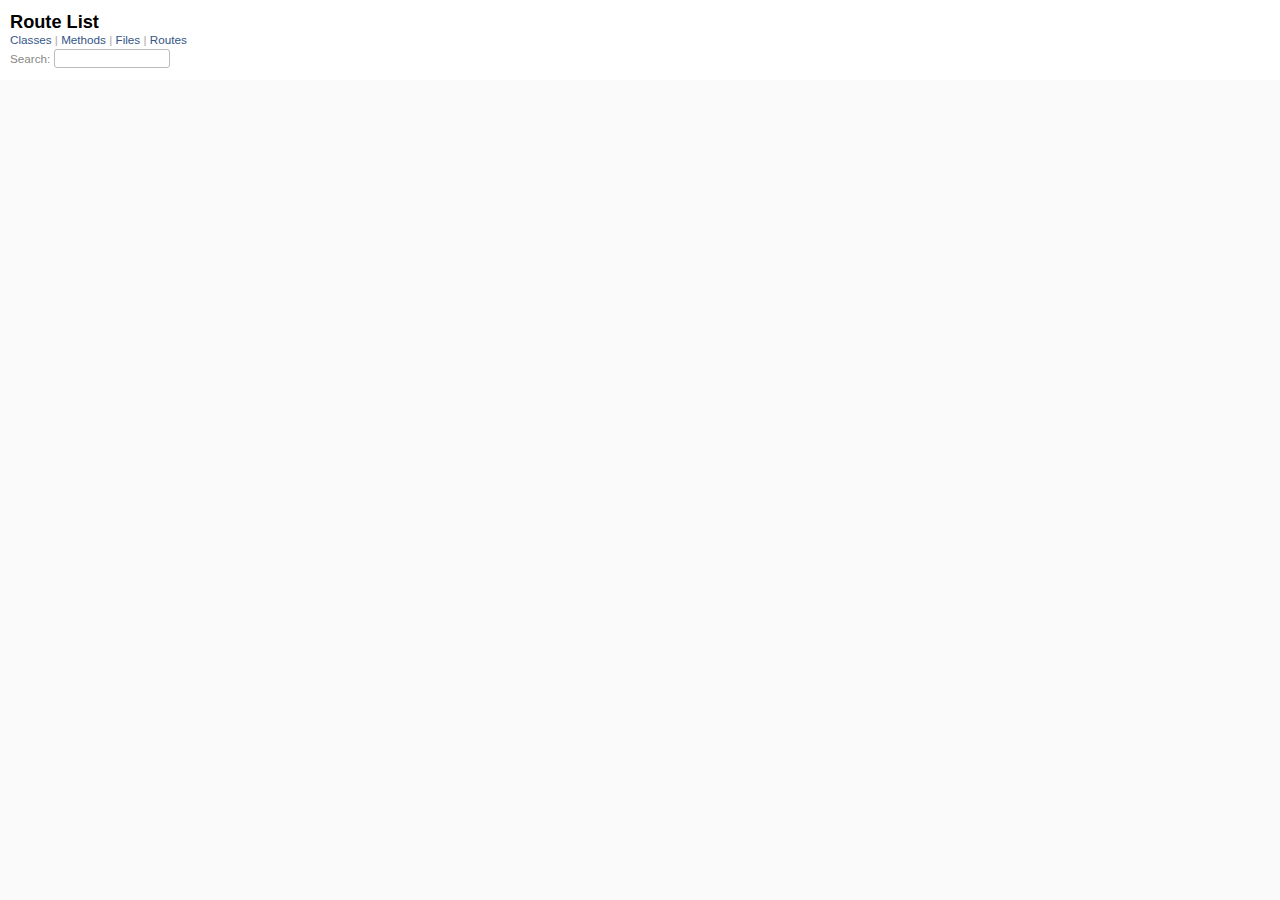
<file: doc/route_list.html>
<!DOCTYPE html>
<html>
  <head>
    <meta name="viewport" content="width=device-width, initial-scale=1.0">
    <meta charset="utf-8" />
    
      <link rel="stylesheet" href="css/full_list.css" type="text/css" media="screen" />
    
      <link rel="stylesheet" href="css/common.css" type="text/css" media="screen" />
    

    
      <script type="text/javascript" charset="utf-8" src="js/jquery.js"></script>
    
      <script type="text/javascript" charset="utf-8" src="js/full_list.js"></script>
    

    <title>Route List</title>
    <base id="base_target" target="_parent" />
  </head>
  <body>
    <div id="content">
      <div class="fixed_header">
        <h1 id="full_list_header">Route List</h1>
        <div id="full_list_nav">
          
            <span><a target="_self" href="class_list.html">
              Classes
            </a></span>
          
            <span><a target="_self" href="method_list.html">
              Methods
            </a></span>
          
            <span><a target="_self" href="file_list.html">
              Files
            </a></span>
          
            <span><a target="_self" href="route_list.html">
              Routes
            </a></span>
          
        </div>

        <div id="search">Search: <input type="text" /></div>
      </div>

      <ul id="full_list" class="class">
        


      </ul>
    </div>
  </body>
</html>
</file>
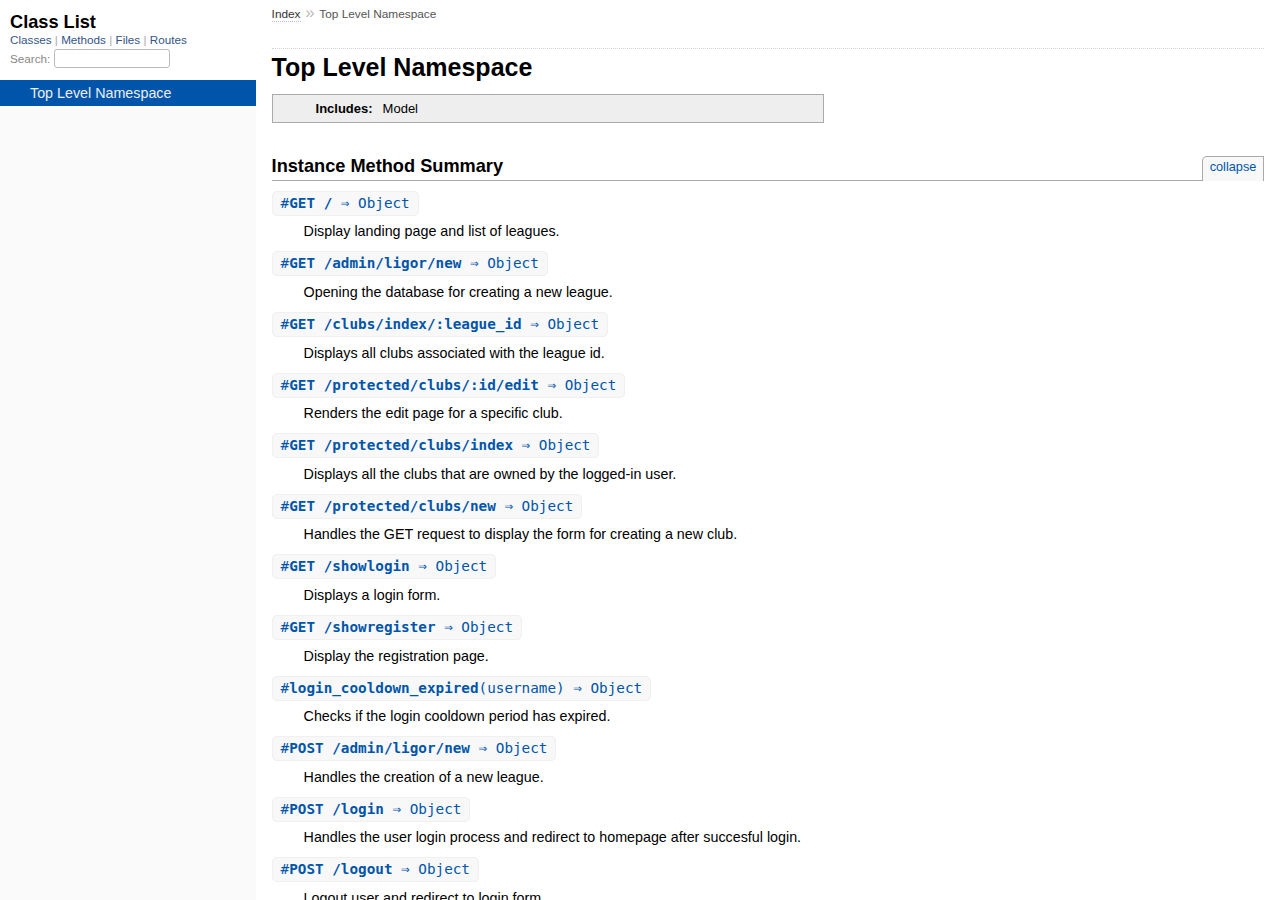
<file: doc/top-level-namespace.html>
<!DOCTYPE html>
<html>
  <head>
    <meta charset="utf-8">
<meta name="viewport" content="width=device-width, initial-scale=1.0">
<title>
  Top Level Namespace
  
    &mdash; Documentation by YARD 0.9.36
  
</title>

  <link rel="stylesheet" href="css/style.css" type="text/css" />

  <link rel="stylesheet" href="css/common.css" type="text/css" />

<script type="text/javascript">
  pathId = "";
  relpath = '';
</script>


  <script type="text/javascript" charset="utf-8" src="js/jquery.js"></script>

  <script type="text/javascript" charset="utf-8" src="js/app.js"></script>

  <script type="text/javascript" charset="utf-8" src="js/custom.js"></script>


  </head>
  <body>
    <div class="nav_wrap">
      <iframe id="nav" src="class_list.html?1"></iframe>
      <div id="resizer"></div>
    </div>

    <div id="main" tabindex="-1">
      <div id="header">
        <div id="menu">
  
    <a href="_index.html">Index</a> &raquo;
    
    
    <span class="title">Top Level Namespace</span>
  
</div>

        <div id="search">
  
    <a class="full_list_link" id="class_list_link"
        href="class_list.html">

        <svg width="24" height="24">
          <rect x="0" y="4" width="24" height="4" rx="1" ry="1"></rect>
          <rect x="0" y="12" width="24" height="4" rx="1" ry="1"></rect>
          <rect x="0" y="20" width="24" height="4" rx="1" ry="1"></rect>
        </svg>
    </a>
  
</div>
        <div class="clear"></div>
      </div>

      <div id="content"><h1>Top Level Namespace
  
  
  
</h1>
<div class="box_info">
  

  
  
  
  
  <dl>
      <dt>Includes:</dt>
      <dd>Model</dd>
  </dl>
  
  

  

  
</div>








  
    <h2>
      Instance Method Summary
      <small><a href="#" class="summary_toggle">collapse</a></small>
    </h2>

    <ul class="summary">
      
        <li class="public ">
  <span class="summary_signature">
    
      <a href="top-level-namespace.html#GET__-instance_method" title="#GET / (instance method)">#<strong>GET /</strong>  &#x21d2; Object </a>
    

    
  </span>
  
  
  
  
  
  
  

  
    <span class="summary_desc"><div class='inline'>
<p>Display landing page and list of leagues.</p>
</div></span>
  
</li>

      
        <li class="public ">
  <span class="summary_signature">
    
      <a href="top-level-namespace.html#GET__admin_ligor_new-instance_method" title="#GET /admin/ligor/new (instance method)">#<strong>GET /admin/ligor/new</strong>  &#x21d2; Object </a>
    

    
  </span>
  
  
  
  
  
  
  

  
    <span class="summary_desc"><div class='inline'>
<p>Opening the database for creating a new league.</p>
</div></span>
  
</li>

      
        <li class="public ">
  <span class="summary_signature">
    
      <a href="top-level-namespace.html#GET__clubs_index__league_id-instance_method" title="#GET /clubs/index/:league_id (instance method)">#<strong>GET /clubs/index/:league_id</strong>  &#x21d2; Object </a>
    

    
  </span>
  
  
  
  
  
  
  

  
    <span class="summary_desc"><div class='inline'>
<p>Displays all clubs associated with the league id.</p>
</div></span>
  
</li>

      
        <li class="public ">
  <span class="summary_signature">
    
      <a href="top-level-namespace.html#GET__protected_clubs__id_edit-instance_method" title="#GET /protected/clubs/:id/edit (instance method)">#<strong>GET /protected/clubs/:id/edit</strong>  &#x21d2; Object </a>
    

    
  </span>
  
  
  
  
  
  
  

  
    <span class="summary_desc"><div class='inline'>
<p>Renders the edit page for a specific club.</p>
</div></span>
  
</li>

      
        <li class="public ">
  <span class="summary_signature">
    
      <a href="top-level-namespace.html#GET__protected_clubs_index-instance_method" title="#GET /protected/clubs/index (instance method)">#<strong>GET /protected/clubs/index</strong>  &#x21d2; Object </a>
    

    
  </span>
  
  
  
  
  
  
  

  
    <span class="summary_desc"><div class='inline'>
<p>Displays all the clubs that are owned by the logged-in user.</p>
</div></span>
  
</li>

      
        <li class="public ">
  <span class="summary_signature">
    
      <a href="top-level-namespace.html#GET__protected_clubs_new-instance_method" title="#GET /protected/clubs/new (instance method)">#<strong>GET /protected/clubs/new</strong>  &#x21d2; Object </a>
    

    
  </span>
  
  
  
  
  
  
  

  
    <span class="summary_desc"><div class='inline'>
<p>Handles the GET request to display the form for creating a new club.</p>
</div></span>
  
</li>

      
        <li class="public ">
  <span class="summary_signature">
    
      <a href="top-level-namespace.html#GET__showlogin-instance_method" title="#GET /showlogin (instance method)">#<strong>GET /showlogin</strong>  &#x21d2; Object </a>
    

    
  </span>
  
  
  
  
  
  
  

  
    <span class="summary_desc"><div class='inline'>
<p>Displays a login form.</p>
</div></span>
  
</li>

      
        <li class="public ">
  <span class="summary_signature">
    
      <a href="top-level-namespace.html#GET__showregister-instance_method" title="#GET /showregister (instance method)">#<strong>GET /showregister</strong>  &#x21d2; Object </a>
    

    
  </span>
  
  
  
  
  
  
  

  
    <span class="summary_desc"><div class='inline'>
<p>Display the registration page.</p>
</div></span>
  
</li>

      
        <li class="public ">
  <span class="summary_signature">
    
      <a href="top-level-namespace.html#login_cooldown_expired-instance_method" title="#login_cooldown_expired (instance method)">#<strong>login_cooldown_expired</strong>(username)  &#x21d2; Object </a>
    

    
  </span>
  
  
  
  
  
  
  

  
    <span class="summary_desc"><div class='inline'>
<p>Checks if the login cooldown period has expired.</p>
</div></span>
  
</li>

      
        <li class="public ">
  <span class="summary_signature">
    
      <a href="top-level-namespace.html#POST__admin_ligor_new-instance_method" title="#POST /admin/ligor/new (instance method)">#<strong>POST /admin/ligor/new</strong>  &#x21d2; Object </a>
    

    
  </span>
  
  
  
  
  
  
  

  
    <span class="summary_desc"><div class='inline'>
<p>Handles the creation of a new league.</p>
</div></span>
  
</li>

      
        <li class="public ">
  <span class="summary_signature">
    
      <a href="top-level-namespace.html#POST__login-instance_method" title="#POST /login (instance method)">#<strong>POST /login</strong>  &#x21d2; Object </a>
    

    
  </span>
  
  
  
  
  
  
  

  
    <span class="summary_desc"><div class='inline'>
<p>Handles the user login process and redirect to homepage after succesful login.</p>
</div></span>
  
</li>

      
        <li class="public ">
  <span class="summary_signature">
    
      <a href="top-level-namespace.html#POST__logout-instance_method" title="#POST /logout (instance method)">#<strong>POST /logout</strong>  &#x21d2; Object </a>
    

    
  </span>
  
  
  
  
  
  
  

  
    <span class="summary_desc"><div class='inline'>
<p>Logout user and redirect to login form.</p>
</div></span>
  
</li>

      
        <li class="public ">
  <span class="summary_signature">
    
      <a href="top-level-namespace.html#POST__protected__id_upload_image-instance_method" title="#POST /protected/:id/upload_image (instance method)">#<strong>POST /protected/:id/upload_image</strong>  &#x21d2; Object </a>
    

    
  </span>
  
  
  
  
  
  
  

  
    <span class="summary_desc"><div class='inline'>
<p>Upload a club emblem and redirect to /protected/clubs/index.</p>
</div></span>
  
</li>

      
        <li class="public ">
  <span class="summary_signature">
    
      <a href="top-level-namespace.html#POST__protected_clubs__id_delete-instance_method" title="#POST /protected/clubs/:id/delete (instance method)">#<strong>POST /protected/clubs/:id/delete</strong>  &#x21d2; Object </a>
    

    
  </span>
  
  
  
  
  
  
  

  
    <span class="summary_desc"><div class='inline'>
<p>Handles the deletion of a club and redirects to ‘/protected/clubs/index’.</p>
</div></span>
  
</li>

      
        <li class="public ">
  <span class="summary_signature">
    
      <a href="top-level-namespace.html#POST__protected_clubs__id_new-instance_method" title="#POST /protected/clubs/:id/new (instance method)">#<strong>POST /protected/clubs/:id/new</strong>  &#x21d2; Object </a>
    

    
  </span>
  
  
  
  
  
  
  

  
    <span class="summary_desc"><div class='inline'>
<p>Handles the addition of a new club to a league and redirects to ‘/protected/clubs/index’.</p>
</div></span>
  
</li>

      
        <li class="public ">
  <span class="summary_signature">
    
      <a href="top-level-namespace.html#POST__protected_clubs__id_update-instance_method" title="#POST /protected/clubs/:id/update (instance method)">#<strong>POST /protected/clubs/:id/update</strong>  &#x21d2; Object </a>
    

    
  </span>
  
  
  
  
  
  
  

  
    <span class="summary_desc"><div class='inline'>
<p>Handles the update of a club and redirects to ‘/protected/clubs/index’.</p>
</div></span>
  
</li>

      
        <li class="public ">
  <span class="summary_signature">
    
      <a href="top-level-namespace.html#POST__protected_clubs_new-instance_method" title="#POST /protected/clubs/new (instance method)">#<strong>POST /protected/clubs/new</strong>  &#x21d2; Object </a>
    

    
  </span>
  
  
  
  
  
  
  

  
    <span class="summary_desc"><div class='inline'>
<p>Handles the POST request to create a new club.</p>
</div></span>
  
</li>

      
        <li class="public ">
  <span class="summary_signature">
    
      <a href="top-level-namespace.html#POST__users_new-instance_method" title="#POST /users/new (instance method)">#<strong>POST /users/new</strong>  &#x21d2; Object </a>
    

    
  </span>
  
  
  
  
  
  
  

  
    <span class="summary_desc"><div class='inline'>
<p>Handles the creation of a new user account and redirect to home page.</p>
</div></span>
  
</li>

      
        <li class="public ">
  <span class="summary_signature">
    
      <a href="top-level-namespace.html#set_login_attempt-instance_method" title="#set_login_attempt (instance method)">#<strong>set_login_attempt</strong>(username)  &#x21d2; Object </a>
    

    
  </span>
  
  
  
  
  
  
  

  
    <span class="summary_desc"><div class='inline'>
<p>Sets the login attempt time for a given username.</p>
</div></span>
  
</li>

      
    </ul>
  


  

  <div id="instance_method_details" class="method_details_list">
    <h2>Instance Method Details</h2>

    
      <div class="method_details first">
  <h3 class="signature first" id="GET__-instance_method">
  
    #<strong>GET /</strong>  &#x21d2; <tt>Object</tt> 
  

  

  
</h3><div class="docstring">
  <div class="discussion">
    
<p>Display landing page and list of leagues</p>


  </div>
</div>
<div class="tags">
  

  <p class="tag_title">See Also:</p>
  <ul class="see">
    
      <li>Model#select_all_leagues</li>
    
      <li>Model#select_user_role</li>
    
  </ul>



</div><table class="source_code">
  <tr>
    <td>
      <pre class="lines">


16
17
18
19
20
21
22</pre>
    </td>
    <td>
      <pre class="code"><span class="info file"># File 'app.rb', line 16</span>

<span class='id identifier rubyid_get'>get</span><span class='lparen'>(</span><span class='tstring'><span class='tstring_beg'>&#39;</span><span class='tstring_content'>/</span><span class='tstring_end'>&#39;</span></span><span class='rparen'>)</span> <span class='kw'>do</span>
    <span class='id identifier rubyid_id'>id</span> <span class='op'>=</span> <span class='id identifier rubyid_session'>session</span><span class='lbracket'>[</span><span class='symbol'>:id</span><span class='rbracket'>]</span><span class='period'>.</span><span class='id identifier rubyid_to_i'>to_i</span>
    <span class='id identifier rubyid_db'>db</span> <span class='op'>=</span> <span class='id identifier rubyid_get_database'>get_database</span><span class='lparen'>(</span><span class='rparen'>)</span>
    <span class='ivar'>@result</span> <span class='op'>=</span> <span class='id identifier rubyid_select_all_leagues'>select_all_leagues</span><span class='lparen'>(</span><span class='id identifier rubyid_db'>db</span><span class='rparen'>)</span>
    <span class='ivar'>@user</span> <span class='op'>=</span> <span class='id identifier rubyid_select_user_role'>select_user_role</span><span class='lparen'>(</span><span class='id identifier rubyid_db'>db</span><span class='comma'>,</span> <span class='id identifier rubyid_id'>id</span><span class='rparen'>)</span>
    <span class='id identifier rubyid_slim'>slim</span><span class='lparen'>(</span><span class='symbol'>:&quot;ligor/index&quot;</span><span class='comma'>,</span> <span class='label'>locals:</span> <span class='lbrace'>{</span><span class='label'>results:</span> <span class='ivar'>@result</span><span class='comma'>,</span> <span class='label'>user:</span> <span class='ivar'>@user</span><span class='rbrace'>}</span><span class='rparen'>)</span>
<span class='kw'>end</span></pre>
    </td>
  </tr>
</table>
</div>
    
      <div class="method_details ">
  <h3 class="signature " id="GET__admin_ligor_new-instance_method">
  
    #<strong>GET /admin/ligor/new</strong>  &#x21d2; <tt>Object</tt> 
  

  

  
</h3><div class="docstring">
  <div class="discussion">
    
<p>Opening the database for creating a new league.</p>


  </div>
</div>
<div class="tags">
  

  <p class="tag_title">See Also:</p>
  <ul class="see">
    
      <li>Model#get_database</li>
    
  </ul>



</div><table class="source_code">
  <tr>
    <td>
      <pre class="lines">


197
198
199
200</pre>
    </td>
    <td>
      <pre class="code"><span class="info file"># File 'app.rb', line 197</span>

<span class='id identifier rubyid_get'>get</span><span class='lparen'>(</span><span class='tstring'><span class='tstring_beg'>&#39;</span><span class='tstring_content'>/admin/ligor/new</span><span class='tstring_end'>&#39;</span></span><span class='rparen'>)</span> <span class='kw'>do</span> 
    <span class='id identifier rubyid_db'>db</span> <span class='op'>=</span> <span class='id identifier rubyid_get_database'>get_database</span><span class='lparen'>(</span><span class='rparen'>)</span>
    <span class='id identifier rubyid_slim'>slim</span><span class='lparen'>(</span><span class='symbol'>:&quot;/ligor/new&quot;</span><span class='comma'>,</span> <span class='label'>locals:</span> <span class='lbrace'>{</span><span class='label'>results:</span> <span class='ivar'>@result</span><span class='rbrace'>}</span><span class='rparen'>)</span>
<span class='kw'>end</span></pre>
    </td>
  </tr>
</table>
</div>
    
      <div class="method_details ">
  <h3 class="signature " id="GET__clubs_index__league_id-instance_method">
  
    #<strong>GET /clubs/index/:league_id</strong>  &#x21d2; <tt>Object</tt> 
  

  

  
</h3><div class="docstring">
  <div class="discussion">
    
<p>Displays all clubs associated with the league id</p>


  </div>
</div>
<div class="tags">
  <p class="tag_title">Parameters:</p>
<ul class="param">
  
    <li>
      
        <span class='name'>league_id,</span>
      
      
        <span class='type'>(<tt>Integer</tt>)</span>
      
      
      
        &mdash;
        <div class='inline'>
<p>id of the league.</p>
</div>
      
    </li>
  
</ul>


  <p class="tag_title">See Also:</p>
  <ul class="see">
    
      <li>Model#get_database</li>
    
      <li>Model#innerjoin_leaguesclubs</li>
    
  </ul>



</div><table class="source_code">
  <tr>
    <td>
      <pre class="lines">


102
103
104
105
106</pre>
    </td>
    <td>
      <pre class="code"><span class="info file"># File 'app.rb', line 102</span>

<span class='id identifier rubyid_get'>get</span><span class='lparen'>(</span><span class='tstring'><span class='tstring_beg'>&#39;</span><span class='tstring_content'>/clubs/index/:league_id</span><span class='tstring_end'>&#39;</span></span><span class='rparen'>)</span> <span class='kw'>do</span>
    <span class='id identifier rubyid_db'>db</span> <span class='op'>=</span> <span class='id identifier rubyid_get_database'>get_database</span><span class='lparen'>(</span><span class='rparen'>)</span>
    <span class='ivar'>@result</span> <span class='op'>=</span> <span class='id identifier rubyid_innerjoin_leaguesclubs'>innerjoin_leaguesclubs</span><span class='lparen'>(</span><span class='id identifier rubyid_db'>db</span><span class='comma'>,</span> <span class='id identifier rubyid_params'>params</span><span class='lbracket'>[</span><span class='symbol'>:league_id</span><span class='rbracket'>]</span><span class='rparen'>)</span>
    <span class='id identifier rubyid_slim'>slim</span><span class='lparen'>(</span><span class='symbol'>:&quot;klubbar/index&quot;</span><span class='comma'>,</span> <span class='label'>locals:</span> <span class='lbrace'>{</span><span class='label'>results:</span> <span class='ivar'>@result</span><span class='rbrace'>}</span><span class='rparen'>)</span>
<span class='kw'>end</span></pre>
    </td>
  </tr>
</table>
</div>
    
      <div class="method_details ">
  <h3 class="signature " id="GET__protected_clubs__id_edit-instance_method">
  
    #<strong>GET /protected/clubs/:id/edit</strong>  &#x21d2; <tt>Object</tt> 
  

  

  
</h3><div class="docstring">
  <div class="discussion">
    
<p>Renders the edit page for a specific club.</p>


  </div>
</div>
<div class="tags">
  <p class="tag_title">Parameters:</p>
<ul class="param">
  
    <li>
      
        <span class='name'>id,</span>
      
      
        <span class='type'>(<tt>Integer</tt>)</span>
      
      
      
        &mdash;
        <div class='inline'>
<p>id of the club to be edited.</p>
</div>
      
    </li>
  
</ul>


  <p class="tag_title">See Also:</p>
  <ul class="see">
    
      <li>Model#get_database</li>
    
      <li>Model#select_clubs_where_first</li>
    
      <li>Model#select_id_name_leagues</li>
    
  </ul>



</div><table class="source_code">
  <tr>
    <td>
      <pre class="lines">


186
187
188
189
190
191
192</pre>
    </td>
    <td>
      <pre class="code"><span class="info file"># File 'app.rb', line 186</span>

<span class='id identifier rubyid_get'>get</span><span class='lparen'>(</span><span class='tstring'><span class='tstring_beg'>&#39;</span><span class='tstring_content'>/protected/clubs/:id/edit</span><span class='tstring_end'>&#39;</span></span><span class='rparen'>)</span> <span class='kw'>do</span>
    <span class='id identifier rubyid_id'>id</span> <span class='op'>=</span> <span class='id identifier rubyid_params'>params</span><span class='lbracket'>[</span><span class='symbol'>:id</span><span class='rbracket'>]</span><span class='period'>.</span><span class='id identifier rubyid_to_i'>to_i</span>
    <span class='id identifier rubyid_db'>db</span> <span class='op'>=</span> <span class='id identifier rubyid_get_database'>get_database</span><span class='lparen'>(</span><span class='rparen'>)</span>
    <span class='ivar'>@result</span> <span class='op'>=</span> <span class='id identifier rubyid_select_clubs_where_first'>select_clubs_where_first</span><span class='lparen'>(</span><span class='id identifier rubyid_db'>db</span><span class='comma'>,</span> <span class='id identifier rubyid_id'>id</span><span class='rparen'>)</span>
    <span class='ivar'>@league_result</span> <span class='op'>=</span> <span class='id identifier rubyid_select_id_name_leagues'>select_id_name_leagues</span><span class='lparen'>(</span><span class='id identifier rubyid_db'>db</span><span class='rparen'>)</span>
    <span class='id identifier rubyid_slim'>slim</span><span class='lparen'>(</span><span class='symbol'>:&quot;/dina_klubbar/edit&quot;</span><span class='comma'>,</span> <span class='label'>locals:</span> <span class='lbrace'>{</span><span class='label'>results:</span> <span class='ivar'>@result</span><span class='comma'>,</span> <span class='label'>league_results:</span> <span class='ivar'>@league_result</span><span class='rbrace'>}</span><span class='rparen'>)</span> 
<span class='kw'>end</span></pre>
    </td>
  </tr>
</table>
</div>
    
      <div class="method_details ">
  <h3 class="signature " id="GET__protected_clubs_index-instance_method">
  
    #<strong>GET /protected/clubs/index</strong>  &#x21d2; <tt>Object</tt> 
  

  

  
</h3><div class="docstring">
  <div class="discussion">
    
<p>Displays all the clubs that are owned by the logged-in user</p>


  </div>
</div>
<div class="tags">
  

  <p class="tag_title">See Also:</p>
  <ul class="see">
    
      <li>Model#get_database</li>
    
      <li>Model#select_all_clubs_where</li>
    
  </ul>



</div><table class="source_code">
  <tr>
    <td>
      <pre class="lines">


89
90
91
92
93
94</pre>
    </td>
    <td>
      <pre class="code"><span class="info file"># File 'app.rb', line 89</span>

<span class='id identifier rubyid_get'>get</span><span class='lparen'>(</span><span class='tstring'><span class='tstring_beg'>&#39;</span><span class='tstring_content'>/protected/clubs/index</span><span class='tstring_end'>&#39;</span></span><span class='rparen'>)</span> <span class='kw'>do</span>
    <span class='id identifier rubyid_id'>id</span> <span class='op'>=</span> <span class='id identifier rubyid_session'>session</span><span class='lbracket'>[</span><span class='symbol'>:id</span><span class='rbracket'>]</span><span class='period'>.</span><span class='id identifier rubyid_to_i'>to_i</span>
    <span class='id identifier rubyid_db'>db</span> <span class='op'>=</span> <span class='id identifier rubyid_get_database'>get_database</span><span class='lparen'>(</span><span class='rparen'>)</span>
    <span class='ivar'>@result</span> <span class='op'>=</span> <span class='id identifier rubyid_select_all_clubs_where'>select_all_clubs_where</span><span class='lparen'>(</span><span class='id identifier rubyid_db'>db</span><span class='comma'>,</span> <span class='id identifier rubyid_id'>id</span><span class='rparen'>)</span>
    <span class='id identifier rubyid_slim'>slim</span><span class='lparen'>(</span><span class='symbol'>:&quot;dina_klubbar/index&quot;</span><span class='comma'>,</span> <span class='label'>locals:</span> <span class='lbrace'>{</span><span class='label'>results:</span> <span class='ivar'>@result</span><span class='rbrace'>}</span><span class='rparen'>)</span>
<span class='kw'>end</span></pre>
    </td>
  </tr>
</table>
</div>
    
      <div class="method_details ">
  <h3 class="signature " id="GET__protected_clubs_new-instance_method">
  
    #<strong>GET /protected/clubs/new</strong>  &#x21d2; <tt>Object</tt> 
  

  

  
</h3><div class="docstring">
  <div class="discussion">
    
<p>Handles the GET request to display the form for creating a new club.</p>


  </div>
</div>
<div class="tags">
  

  <p class="tag_title">See Also:</p>
  <ul class="see">
    
      <li>Model#get_database</li>
    
      <li>Model#select_all_leagues</li>
    
  </ul>



</div><table class="source_code">
  <tr>
    <td>
      <pre class="lines">


47
48
49
50
51
52</pre>
    </td>
    <td>
      <pre class="code"><span class="info file"># File 'app.rb', line 47</span>

<span class='id identifier rubyid_get'>get</span><span class='lparen'>(</span><span class='tstring'><span class='tstring_beg'>&#39;</span><span class='tstring_content'>/protected/clubs/new</span><span class='tstring_end'>&#39;</span></span><span class='rparen'>)</span> <span class='kw'>do</span> 
    <span class='id identifier rubyid_id'>id</span> <span class='op'>=</span> <span class='id identifier rubyid_session'>session</span><span class='lbracket'>[</span><span class='symbol'>:id</span><span class='rbracket'>]</span><span class='period'>.</span><span class='id identifier rubyid_to_i'>to_i</span>
    <span class='id identifier rubyid_db'>db</span> <span class='op'>=</span> <span class='id identifier rubyid_get_database'>get_database</span><span class='lparen'>(</span><span class='rparen'>)</span>
    <span class='ivar'>@result</span> <span class='op'>=</span> <span class='id identifier rubyid_select_all_leagues'>select_all_leagues</span><span class='lparen'>(</span><span class='id identifier rubyid_db'>db</span><span class='rparen'>)</span>
    <span class='id identifier rubyid_slim'>slim</span><span class='lparen'>(</span><span class='symbol'>:&quot;klubbar/new&quot;</span><span class='comma'>,</span> <span class='label'>locals:</span> <span class='lbrace'>{</span><span class='label'>results:</span> <span class='ivar'>@result</span><span class='rbrace'>}</span><span class='rparen'>)</span>
<span class='kw'>end</span></pre>
    </td>
  </tr>
</table>
</div>
    
      <div class="method_details ">
  <h3 class="signature " id="GET__showlogin-instance_method">
  
    #<strong>GET /showlogin</strong>  &#x21d2; <tt>Object</tt> 
  

  

  
</h3><div class="docstring">
  <div class="discussion">
    
<p>Displays a login form</p>


  </div>
</div>
<div class="tags">
  



</div><table class="source_code">
  <tr>
    <td>
      <pre class="lines">


221
222
223</pre>
    </td>
    <td>
      <pre class="code"><span class="info file"># File 'app.rb', line 221</span>

<span class='id identifier rubyid_get'>get</span><span class='lparen'>(</span><span class='tstring'><span class='tstring_beg'>&#39;</span><span class='tstring_content'>/showlogin</span><span class='tstring_end'>&#39;</span></span><span class='rparen'>)</span> <span class='kw'>do</span>
    <span class='id identifier rubyid_slim'>slim</span><span class='lparen'>(</span><span class='symbol'>:login</span><span class='rparen'>)</span>
<span class='kw'>end</span></pre>
    </td>
  </tr>
</table>
</div>
    
      <div class="method_details ">
  <h3 class="signature " id="GET__showregister-instance_method">
  
    #<strong>GET /showregister</strong>  &#x21d2; <tt>Object</tt> 
  

  

  
</h3><div class="docstring">
  <div class="discussion">
    
<p>Display the registration page.</p>


  </div>
</div>
<div class="tags">
  



</div><table class="source_code">
  <tr>
    <td>
      <pre class="lines">


216
217
218</pre>
    </td>
    <td>
      <pre class="code"><span class="info file"># File 'app.rb', line 216</span>

<span class='id identifier rubyid_get'>get</span><span class='lparen'>(</span><span class='tstring'><span class='tstring_beg'>&#39;</span><span class='tstring_content'>/showregister</span><span class='tstring_end'>&#39;</span></span><span class='rparen'>)</span> <span class='kw'>do</span>
    <span class='id identifier rubyid_slim'>slim</span><span class='lparen'>(</span><span class='symbol'>:register</span><span class='rparen'>)</span>
<span class='kw'>end</span></pre>
    </td>
  </tr>
</table>
</div>
    
      <div class="method_details ">
  <h3 class="signature " id="login_cooldown_expired-instance_method">
  
    #<strong>login_cooldown_expired</strong>(username)  &#x21d2; <tt>Object</tt> 
  

  

  
</h3><div class="docstring">
  <div class="discussion">
    
<p>Checks if the login cooldown period has expired.</p>


  </div>
</div>
<div class="tags">
  <p class="tag_title">Parameters:</p>
<ul class="param">
  
    <li>
      
        <span class='name'>username,</span>
      
      
        <span class='type'>(<tt>String</tt>)</span>
      
      
      
        &mdash;
        <div class='inline'>
<p>The username which the cooldown is checked.</p>
</div>
      
    </li>
  
</ul>




</div><table class="source_code">
  <tr>
    <td>
      <pre class="lines">


316
317
318
319</pre>
    </td>
    <td>
      <pre class="code"><span class="info file"># File 'app.rb', line 316</span>

<span class='kw'>def</span> <span class='id identifier rubyid_login_cooldown_expired'>login_cooldown_expired</span><span class='lparen'>(</span><span class='id identifier rubyid_username'>username</span><span class='rparen'>)</span>
    <span class='id identifier rubyid_last_attempt_time'>last_attempt_time</span> <span class='op'>=</span> <span class='id identifier rubyid_session'>session</span><span class='lbracket'>[</span><span class='symbol'>:login_attempts</span><span class='rbracket'>]</span><span class='op'>&amp;.</span><span class='id identifier rubyid_fetch'>fetch</span><span class='lparen'>(</span><span class='id identifier rubyid_username'>username</span><span class='comma'>,</span> <span class='kw'>nil</span><span class='rparen'>)</span>
    <span class='id identifier rubyid_check_last_attempt_time'>check_last_attempt_time</span><span class='lparen'>(</span><span class='id identifier rubyid_last_attempt_time'>last_attempt_time</span><span class='rparen'>)</span>
<span class='kw'>end</span></pre>
    </td>
  </tr>
</table>
</div>
    
      <div class="method_details ">
  <h3 class="signature " id="POST__admin_ligor_new-instance_method">
  
    #<strong>POST /admin/ligor/new</strong>  &#x21d2; <tt>Object</tt> 
  

  

  
</h3><div class="docstring">
  <div class="discussion">
    
<p>Handles the creation of a new league.</p>


  </div>
</div>
<div class="tags">
  <p class="tag_title">Parameters:</p>
<ul class="param">
  
    <li>
      
        <span class='name'>lignamn,</span>
      
      
        <span class='type'>(<tt>String</tt>)</span>
      
      
      
        &mdash;
        <div class='inline'>
<p>leaguename.</p>
</div>
      
    </li>
  
</ul>


  <p class="tag_title">See Also:</p>
  <ul class="see">
    
      <li>Model#get_database</li>
    
      <li>Model#insert_into_leagues</li>
    
  </ul>



</div><table class="source_code">
  <tr>
    <td>
      <pre class="lines">


208
209
210
211
212
213</pre>
    </td>
    <td>
      <pre class="code"><span class="info file"># File 'app.rb', line 208</span>

<span class='id identifier rubyid_post'>post</span><span class='lparen'>(</span><span class='tstring'><span class='tstring_beg'>&#39;</span><span class='tstring_content'>/admin/ligor/new</span><span class='tstring_end'>&#39;</span></span><span class='rparen'>)</span> <span class='kw'>do</span> 
    <span class='id identifier rubyid_lignamn'>lignamn</span> <span class='op'>=</span> <span class='id identifier rubyid_params'>params</span><span class='lbracket'>[</span><span class='symbol'>:leaguename</span><span class='rbracket'>]</span>
    <span class='id identifier rubyid_db'>db</span> <span class='op'>=</span> <span class='id identifier rubyid_get_database'>get_database</span><span class='lparen'>(</span><span class='rparen'>)</span>
    <span class='id identifier rubyid_insert_into_leagues'>insert_into_leagues</span><span class='lparen'>(</span><span class='id identifier rubyid_db'>db</span><span class='comma'>,</span> <span class='id identifier rubyid_lignamn'>lignamn</span><span class='rparen'>)</span>
    <span class='id identifier rubyid_slim'>slim</span><span class='lparen'>(</span><span class='symbol'>:&quot;/ligor/new&quot;</span><span class='comma'>,</span> <span class='label'>locals:</span> <span class='lbrace'>{</span><span class='label'>results:</span> <span class='ivar'>@result</span><span class='rbrace'>}</span><span class='rparen'>)</span>
<span class='kw'>end</span></pre>
    </td>
  </tr>
</table>
</div>
    
      <div class="method_details ">
  <h3 class="signature " id="POST__login-instance_method">
  
    #<strong>POST /login</strong>  &#x21d2; <tt>Object</tt> 
  

  

  
</h3><div class="docstring">
  <div class="discussion">
    
<p>Handles the user login process and redirect to homepage after succesful login.</p>


  </div>
</div>
<div class="tags">
  <p class="tag_title">Parameters:</p>
<ul class="param">
  
    <li>
      
        <span class='name'>username,</span>
      
      
        <span class='type'>(<tt>String</tt>)</span>
      
      
      
        &mdash;
        <div class='inline'>
<p>The username</p>
</div>
      
    </li>
  
    <li>
      
        <span class='name'>password,</span>
      
      
        <span class='type'>(<tt>String</tt>)</span>
      
      
      
        &mdash;
        <div class='inline'>
<p>The password</p>
</div>
      
    </li>
  
</ul>


  <p class="tag_title">See Also:</p>
  <ul class="see">
    
      <li>Model#get_database</li>
    
      <li>Model#select_users_where_first</li>
    
      <li>Model#login_cooldown_expired</li>
    
      <li>Model#password_check</li>
    
      <li>Model#set_login_attempt</li>
    
  </ul>



</div><table class="source_code">
  <tr>
    <td>
      <pre class="lines">


255
256
257
258
259
260
261
262
263
264
265
266
267
268
269
270
271
272
273
274
275
276
277
278
279
280
281
282</pre>
    </td>
    <td>
      <pre class="code"><span class="info file"># File 'app.rb', line 255</span>

<span class='id identifier rubyid_post'>post</span><span class='lparen'>(</span><span class='tstring'><span class='tstring_beg'>&#39;</span><span class='tstring_content'>/login</span><span class='tstring_end'>&#39;</span></span><span class='rparen'>)</span> <span class='kw'>do</span>
    <span class='id identifier rubyid_username'>username</span> <span class='op'>=</span> <span class='id identifier rubyid_params'>params</span><span class='lbracket'>[</span><span class='symbol'>:username</span><span class='rbracket'>]</span>
    <span class='id identifier rubyid_password'>password</span> <span class='op'>=</span> <span class='id identifier rubyid_params'>params</span><span class='lbracket'>[</span><span class='symbol'>:password</span><span class='rbracket'>]</span>
    <span class='id identifier rubyid_db'>db</span> <span class='op'>=</span> <span class='id identifier rubyid_get_database'>get_database</span><span class='lparen'>(</span><span class='rparen'>)</span>

    <span class='ivar'>@result</span> <span class='op'>=</span> <span class='id identifier rubyid_select_users_where_first'>select_users_where_first</span><span class='lparen'>(</span><span class='id identifier rubyid_db'>db</span><span class='comma'>,</span> <span class='id identifier rubyid_username'>username</span><span class='rparen'>)</span>
    <span class='kw'>if</span> <span class='id identifier rubyid_user_not_exist?'>user_not_exist?</span><span class='lparen'>(</span><span class='ivar'>@result</span><span class='rparen'>)</span>
        <span class='id identifier rubyid_set_login_attempt'><span class='object_link'><a href="#set_login_attempt-instance_method" title="#set_login_attempt (method)">set_login_attempt</a></span></span><span class='lparen'>(</span><span class='id identifier rubyid_username'>username</span><span class='rparen'>)</span>
        <span class='tstring'><span class='tstring_beg'>&quot;</span><span class='tstring_content'>Invalid Credentials</span><span class='tstring_end'>&quot;</span></span>
        <span class='id identifier rubyid_redirect'>redirect</span> <span class='tstring'><span class='tstring_beg'>&#39;</span><span class='tstring_content'>/showlogin</span><span class='tstring_end'>&#39;</span></span> 
    <span class='kw'>end</span>
    
    <span class='id identifier rubyid_pwdigest'>pwdigest</span> <span class='op'>=</span> <span class='ivar'>@result</span><span class='lbracket'>[</span><span class='tstring'><span class='tstring_beg'>&quot;</span><span class='tstring_content'>pwd</span><span class='tstring_end'>&quot;</span></span><span class='rbracket'>]</span>
    <span class='id identifier rubyid_id'>id</span> <span class='op'>=</span> <span class='ivar'>@result</span><span class='lbracket'>[</span><span class='tstring'><span class='tstring_beg'>&quot;</span><span class='tstring_content'>id</span><span class='tstring_end'>&quot;</span></span><span class='rbracket'>]</span>
    
    <span class='kw'>if</span> <span class='id identifier rubyid_login_cooldown_expired'><span class='object_link'><a href="#login_cooldown_expired-instance_method" title="#login_cooldown_expired (method)">login_cooldown_expired</a></span></span><span class='lparen'>(</span><span class='id identifier rubyid_username'>username</span><span class='rparen'>)</span>
        <span class='kw'>if</span> <span class='id identifier rubyid_password_check'>password_check</span><span class='lparen'>(</span><span class='id identifier rubyid_pwdigest'>pwdigest</span><span class='comma'>,</span> <span class='id identifier rubyid_password'>password</span><span class='rparen'>)</span>
            <span class='id identifier rubyid_session'>session</span><span class='period'>.</span><span class='id identifier rubyid_delete'>delete</span><span class='lparen'>(</span><span class='symbol'>:login_attempts</span><span class='rparen'>)</span>
            <span class='id identifier rubyid_session'>session</span><span class='lbracket'>[</span><span class='symbol'>:id</span><span class='rbracket'>]</span> <span class='op'>=</span> <span class='id identifier rubyid_id'>id</span>
            <span class='id identifier rubyid_redirect'>redirect</span><span class='lparen'>(</span><span class='tstring'><span class='tstring_beg'>&quot;</span><span class='tstring_content'>/</span><span class='tstring_end'>&quot;</span></span><span class='rparen'>)</span>
        <span class='kw'>else</span>
            <span class='id identifier rubyid_set_login_attempt'><span class='object_link'><a href="#set_login_attempt-instance_method" title="#set_login_attempt (method)">set_login_attempt</a></span></span><span class='lparen'>(</span><span class='id identifier rubyid_username'>username</span><span class='rparen'>)</span>
            <span class='tstring'><span class='tstring_beg'>&quot;</span><span class='tstring_content'>Invalid Credentials</span><span class='tstring_end'>&quot;</span></span>
        <span class='kw'>end</span>
    <span class='kw'>else</span>
        <span class='tstring'><span class='tstring_beg'>&quot;</span><span class='tstring_content'>Login cooldown aktiverad. Testa igen senare.</span><span class='tstring_end'>&quot;</span></span>
    <span class='kw'>end</span>
<span class='kw'>end</span></pre>
    </td>
  </tr>
</table>
</div>
    
      <div class="method_details ">
  <h3 class="signature " id="POST__logout-instance_method">
  
    #<strong>POST /logout</strong>  &#x21d2; <tt>Object</tt> 
  

  

  
</h3><div class="docstring">
  <div class="discussion">
    
<p>Logout user and redirect to login form</p>


  </div>
</div>
<div class="tags">
  



</div><table class="source_code">
  <tr>
    <td>
      <pre class="lines">


285
286
287
288</pre>
    </td>
    <td>
      <pre class="code"><span class="info file"># File 'app.rb', line 285</span>

<span class='id identifier rubyid_post'>post</span><span class='lparen'>(</span><span class='tstring'><span class='tstring_beg'>&#39;</span><span class='tstring_content'>/logout</span><span class='tstring_end'>&#39;</span></span><span class='rparen'>)</span> <span class='kw'>do</span>
    <span class='id identifier rubyid_session'>session</span><span class='lbracket'>[</span><span class='symbol'>:id</span><span class='rbracket'>]</span> <span class='op'>=</span> <span class='kw'>nil</span>
    <span class='id identifier rubyid_redirect'>redirect</span> <span class='tstring'><span class='tstring_beg'>&#39;</span><span class='tstring_content'>/showlogin</span><span class='tstring_end'>&#39;</span></span>
<span class='kw'>end</span></pre>
    </td>
  </tr>
</table>
</div>
    
      <div class="method_details ">
  <h3 class="signature " id="POST__protected__id_upload_image-instance_method">
  
    #<strong>POST /protected/:id/upload_image</strong>  &#x21d2; <tt>Object</tt> 
  

  

  
</h3><div class="docstring">
  <div class="discussion">
    
<p>Upload a club emblem and redirect to /protected/clubs/index.</p>


  </div>
</div>
<div class="tags">
  <p class="tag_title">Parameters:</p>
<ul class="param">
  
    <li>
      
        <span class='name'>params,</span>
      
      
        <span class='type'>(<tt>Hash</tt>)</span>
      
      
      
        &mdash;
        <div class='inline'>
<p>The parameters</p>
</div>
      
    </li>
  
</ul>


  <p class="tag_title">See Also:</p>
  <ul class="see">
    
      <li>Model#get_database</li>
    
      <li>Model#file_exist?</li>
    
      <li>Model#write_file</li>
    
      <li>Model#update_club_emblem</li>
    
  </ul>



</div><table class="source_code">
  <tr>
    <td>
      <pre class="lines">


298
299
300
301
302
303
304
305
306
307
308
309
310
311</pre>
    </td>
    <td>
      <pre class="code"><span class="info file"># File 'app.rb', line 298</span>

<span class='id identifier rubyid_post'>post</span><span class='lparen'>(</span><span class='tstring'><span class='tstring_beg'>&#39;</span><span class='tstring_content'>/protected/:id/upload_image</span><span class='tstring_end'>&#39;</span></span><span class='rparen'>)</span> <span class='kw'>do</span>
    <span class='kw'>if</span> <span class='id identifier rubyid_file_exist?'>file_exist?</span><span class='lparen'>(</span><span class='id identifier rubyid_params'>params</span><span class='lbracket'>[</span><span class='symbol'>:file</span><span class='rbracket'>]</span><span class='comma'>,</span> <span class='id identifier rubyid_params'>params</span><span class='lbracket'>[</span><span class='symbol'>:file</span><span class='rbracket'>]</span><span class='lbracket'>[</span><span class='symbol'>:filename</span><span class='rbracket'>]</span><span class='rparen'>)</span>
        <span class='id identifier rubyid_filename'>filename</span> <span class='op'>=</span> <span class='id identifier rubyid_params'>params</span><span class='lbracket'>[</span><span class='symbol'>:file</span><span class='rbracket'>]</span><span class='lbracket'>[</span><span class='symbol'>:filename</span><span class='rbracket'>]</span>
        <span class='id identifier rubyid_file'>file</span> <span class='op'>=</span> <span class='id identifier rubyid_params'>params</span><span class='lbracket'>[</span><span class='symbol'>:file</span><span class='rbracket'>]</span><span class='lbracket'>[</span><span class='symbol'>:tempfile</span><span class='rbracket'>]</span>
        <span class='id identifier rubyid_path'>path</span> <span class='op'>=</span> <span class='tstring'><span class='tstring_beg'>&quot;</span><span class='tstring_content'>./public/uploads/</span><span class='embexpr_beg'>#{</span><span class='id identifier rubyid_filename'>filename</span><span class='embexpr_end'>}</span><span class='tstring_end'>&quot;</span></span>

        <span class='id identifier rubyid_write_file'>write_file</span><span class='lparen'>(</span><span class='id identifier rubyid_path'>path</span><span class='comma'>,</span> <span class='id identifier rubyid_file'>file</span><span class='rparen'>)</span>

        <span class='id identifier rubyid_club_id'>club_id</span> <span class='op'>=</span> <span class='id identifier rubyid_params'>params</span><span class='lbracket'>[</span><span class='symbol'>:id</span><span class='rbracket'>]</span>
        <span class='id identifier rubyid_db'>db</span> <span class='op'>=</span> <span class='id identifier rubyid_get_database'>get_database</span><span class='lparen'>(</span><span class='rparen'>)</span>
        <span class='id identifier rubyid_update_club_emblem'>update_club_emblem</span><span class='lparen'>(</span><span class='id identifier rubyid_db'>db</span><span class='comma'>,</span> <span class='id identifier rubyid_filename'>filename</span><span class='comma'>,</span> <span class='id identifier rubyid_club_id'>club_id</span><span class='rparen'>)</span>
    <span class='kw'>end</span>
    <span class='id identifier rubyid_redirect'>redirect</span> <span class='tstring'><span class='tstring_beg'>&#39;</span><span class='tstring_content'>/protected/clubs/index</span><span class='tstring_end'>&#39;</span></span>
<span class='kw'>end</span></pre>
    </td>
  </tr>
</table>
</div>
    
      <div class="method_details ">
  <h3 class="signature " id="POST__protected_clubs__id_delete-instance_method">
  
    #<strong>POST /protected/clubs/:id/delete</strong>  &#x21d2; <tt>Object</tt> 
  

  

  
</h3><div class="docstring">
  <div class="discussion">
    
<p>Handles the deletion of a club and redirects to ‘/protected/clubs/index’</p>


  </div>
</div>
<div class="tags">
  <p class="tag_title">Parameters:</p>
<ul class="param">
  
    <li>
      
        <span class='name'>id,</span>
      
      
        <span class='type'>(<tt>Integer</tt>)</span>
      
      
      
        &mdash;
        <div class='inline'>
<p>id of the club to be deleted.</p>
</div>
      
    </li>
  
</ul>


  <p class="tag_title">See Also:</p>
  <ul class="see">
    
      <li>Model#get_database</li>
    
      <li>Model#select_userid_clubs_where</li>
    
      <li>Model#delete_clubs_where</li>
    
      <li>Model#delete_leagues_clubs_where</li>
    
  </ul>



</div><table class="source_code">
  <tr>
    <td>
      <pre class="lines">


116
117
118
119
120
121
122
123
124
125
126
127</pre>
    </td>
    <td>
      <pre class="code"><span class="info file"># File 'app.rb', line 116</span>

<span class='id identifier rubyid_post'>post</span><span class='lparen'>(</span><span class='tstring'><span class='tstring_beg'>&#39;</span><span class='tstring_content'>/protected/clubs/:id/delete</span><span class='tstring_end'>&#39;</span></span><span class='rparen'>)</span> <span class='kw'>do</span>
    <span class='id identifier rubyid_id'>id</span> <span class='op'>=</span> <span class='id identifier rubyid_params'>params</span><span class='lbracket'>[</span><span class='symbol'>:id</span><span class='rbracket'>]</span><span class='period'>.</span><span class='id identifier rubyid_to_i'>to_i</span>
    <span class='id identifier rubyid_db'>db</span> <span class='op'>=</span> <span class='id identifier rubyid_get_database'>get_database</span><span class='lparen'>(</span><span class='rparen'>)</span>
    <span class='id identifier rubyid_user_id'>user_id</span> <span class='op'>=</span> <span class='id identifier rubyid_select_userid_clubs_where'>select_userid_clubs_where</span><span class='lparen'>(</span><span class='id identifier rubyid_db'>db</span><span class='comma'>,</span> <span class='id identifier rubyid_id'>id</span><span class='rparen'>)</span><span class='period'>.</span><span class='id identifier rubyid_first'>first</span>
    <span class='kw'>if</span> <span class='id identifier rubyid_user_id'>user_id</span><span class='period'>.</span><span class='id identifier rubyid_first'>first</span><span class='lbracket'>[</span><span class='int'>1</span><span class='rbracket'>]</span><span class='period'>.</span><span class='id identifier rubyid_to_i'>to_i</span> <span class='op'>==</span> <span class='id identifier rubyid_session'>session</span><span class='lbracket'>[</span><span class='symbol'>:id</span><span class='rbracket'>]</span><span class='period'>.</span><span class='id identifier rubyid_to_i'>to_i</span>
        <span class='id identifier rubyid_delete_clubs_where'>delete_clubs_where</span><span class='lparen'>(</span><span class='id identifier rubyid_db'>db</span><span class='comma'>,</span> <span class='id identifier rubyid_id'>id</span><span class='rparen'>)</span>
        <span class='id identifier rubyid_delete_leagues_clubs_where'>delete_leagues_clubs_where</span><span class='lparen'>(</span><span class='id identifier rubyid_db'>db</span><span class='comma'>,</span> <span class='id identifier rubyid_id'>id</span><span class='rparen'>)</span>
    <span class='kw'>else</span>
        <span class='tstring'><span class='tstring_beg'>&quot;</span><span class='tstring_content'>du äger inte denna klubben</span><span class='tstring_end'>&quot;</span></span>
    <span class='kw'>end</span>
    <span class='id identifier rubyid_redirect'>redirect</span> <span class='tstring'><span class='tstring_beg'>&#39;</span><span class='tstring_content'>/protected/clubs/index</span><span class='tstring_end'>&#39;</span></span>
<span class='kw'>end</span></pre>
    </td>
  </tr>
</table>
</div>
    
      <div class="method_details ">
  <h3 class="signature " id="POST__protected_clubs__id_new-instance_method">
  
    #<strong>POST /protected/clubs/:id/new</strong>  &#x21d2; <tt>Object</tt> 
  

  

  
</h3><div class="docstring">
  <div class="discussion">
    
<p>Handles the addition of a new club to a league and redirects to ‘/protected/clubs/index’</p>


  </div>
</div>
<div class="tags">
  <p class="tag_title">Parameters:</p>
<ul class="param">
  
    <li>
      
        <span class='name'>id</span>
      
      
        <span class='type'>(<tt>Integer</tt>)</span>
      
      
      
        &mdash;
        <div class='inline'>
<p>The ID of the club to be added to the league.</p>
</div>
      
    </li>
  
    <li>
      
        <span class='name'>league_id</span>
      
      
        <span class='type'>(<tt>Integer</tt>)</span>
      
      
      
        &mdash;
        <div class='inline'>
<p>The ID of the league to which the club is being added.</p>
</div>
      
    </li>
  
</ul>


  <p class="tag_title">See Also:</p>
  <ul class="see">
    
      <li>Model#get_database</li>
    
      <li>Model#insert_into_leaguesclubs</li>
    
  </ul>



</div><table class="source_code">
  <tr>
    <td>
      <pre class="lines">


171
172
173
174
175
176
177</pre>
    </td>
    <td>
      <pre class="code"><span class="info file"># File 'app.rb', line 171</span>

<span class='id identifier rubyid_post'>post</span><span class='lparen'>(</span><span class='tstring'><span class='tstring_beg'>&#39;</span><span class='tstring_content'>/protected/clubs/:id/new</span><span class='tstring_end'>&#39;</span></span><span class='rparen'>)</span> <span class='kw'>do</span>
    <span class='id identifier rubyid_id'>id</span> <span class='op'>=</span> <span class='id identifier rubyid_params'>params</span><span class='lbracket'>[</span><span class='symbol'>:id</span><span class='rbracket'>]</span><span class='period'>.</span><span class='id identifier rubyid_to_i'>to_i</span>
    <span class='id identifier rubyid_league_id'>league_id</span> <span class='op'>=</span> <span class='id identifier rubyid_params'>params</span><span class='lbracket'>[</span><span class='symbol'>:league_id</span><span class='rbracket'>]</span>
    <span class='id identifier rubyid_db'>db</span> <span class='op'>=</span> <span class='id identifier rubyid_get_database'>get_database</span><span class='lparen'>(</span><span class='rparen'>)</span>
    <span class='id identifier rubyid_insert_into_leaguesclubs'>insert_into_leaguesclubs</span><span class='lparen'>(</span><span class='id identifier rubyid_db'>db</span><span class='comma'>,</span> <span class='id identifier rubyid_league_id'>league_id</span><span class='comma'>,</span> <span class='id identifier rubyid_id'>id</span><span class='rparen'>)</span>
    <span class='id identifier rubyid_redirect'>redirect</span><span class='lparen'>(</span><span class='tstring'><span class='tstring_beg'>&#39;</span><span class='tstring_content'>/protected/clubs/index</span><span class='tstring_end'>&#39;</span></span><span class='rparen'>)</span>
<span class='kw'>end</span></pre>
    </td>
  </tr>
</table>
</div>
    
      <div class="method_details ">
  <h3 class="signature " id="POST__protected_clubs__id_update-instance_method">
  
    #<strong>POST /protected/clubs/:id/update</strong>  &#x21d2; <tt>Object</tt> 
  

  

  
</h3><div class="docstring">
  <div class="discussion">
    
<p>Handles the update of a club and redirects to ‘/protected/clubs/index’</p>


  </div>
</div>
<div class="tags">
  <p class="tag_title">Parameters:</p>
<ul class="param">
  
    <li>
      
        <span class='name'>id,</span>
      
      
        <span class='type'>(<tt>Integer</tt>)</span>
      
      
      
        &mdash;
        <div class='inline'>
<p>ID of the club to be updated.</p>
</div>
      
    </li>
  
    <li>
      
        <span class='name'>club_name,</span>
      
      
        <span class='type'>(<tt>String</tt>)</span>
      
      
      
        &mdash;
        <div class='inline'>
<p>updated name of the club.</p>
</div>
      
    </li>
  
    <li>
      
        <span class='name'>rating,</span>
      
      
        <span class='type'>(<tt>Integer</tt>)</span>
      
      
      
        &mdash;
        <div class='inline'>
<p>updated rating of the club.</p>
</div>
      
    </li>
  
</ul>


  <p class="tag_title">See Also:</p>
  <ul class="see">
    
      <li>Model#get_database</li>
    
      <li>Model#select_clubname_where</li>
    
      <li>Model#select_userid_clubs_where</li>
    
      <li>Model#validation_update_clubname</li>
    
      <li>Model#validation_update_rating</li>
    
      <li>Model#update_clubs_coalesce</li>
    
  </ul>



</div><table class="source_code">
  <tr>
    <td>
      <pre class="lines">


142
143
144
145
146
147
148
149
150
151
152
153
154
155
156
157
158
159
160
161
162</pre>
    </td>
    <td>
      <pre class="code"><span class="info file"># File 'app.rb', line 142</span>

<span class='id identifier rubyid_post'>post</span><span class='lparen'>(</span><span class='tstring'><span class='tstring_beg'>&#39;</span><span class='tstring_content'>/protected/clubs/:id/update</span><span class='tstring_end'>&#39;</span></span><span class='rparen'>)</span> <span class='kw'>do</span>
    <span class='id identifier rubyid_db'>db</span> <span class='op'>=</span> <span class='id identifier rubyid_get_database'>get_database</span><span class='lparen'>(</span><span class='rparen'>)</span>
    <span class='id identifier rubyid_id'>id</span> <span class='op'>=</span> <span class='id identifier rubyid_params'>params</span><span class='lbracket'>[</span><span class='symbol'>:id</span><span class='rbracket'>]</span><span class='period'>.</span><span class='id identifier rubyid_to_i'>to_i</span>
    <span class='id identifier rubyid_club_name'>club_name</span> <span class='op'>=</span> <span class='id identifier rubyid_params'>params</span><span class='lbracket'>[</span><span class='symbol'>:club_name</span><span class='rbracket'>]</span>
    <span class='id identifier rubyid_rating'>rating</span> <span class='op'>=</span> <span class='id identifier rubyid_params'>params</span><span class='lbracket'>[</span><span class='symbol'>:rating</span><span class='rbracket'>]</span>
    <span class='id identifier rubyid_club_names'>club_names</span> <span class='op'>=</span> <span class='id identifier rubyid_select_clubname_where'>select_clubname_where</span><span class='lparen'>(</span><span class='id identifier rubyid_db'>db</span><span class='comma'>,</span> <span class='id identifier rubyid_club_name'>club_name</span><span class='rparen'>)</span>
    <span class='id identifier rubyid_user_id'>user_id</span> <span class='op'>=</span> <span class='id identifier rubyid_select_userid_clubs_where'>select_userid_clubs_where</span><span class='lparen'>(</span><span class='id identifier rubyid_db'>db</span><span class='comma'>,</span> <span class='id identifier rubyid_id'>id</span><span class='rparen'>)</span><span class='period'>.</span><span class='id identifier rubyid_first'>first</span>

    <span class='kw'>if</span> <span class='id identifier rubyid_user_id'>user_id</span><span class='period'>.</span><span class='id identifier rubyid_first'>first</span><span class='lbracket'>[</span><span class='int'>1</span><span class='rbracket'>]</span><span class='period'>.</span><span class='id identifier rubyid_to_i'>to_i</span> <span class='op'>==</span> <span class='id identifier rubyid_session'>session</span><span class='lbracket'>[</span><span class='symbol'>:id</span><span class='rbracket'>]</span><span class='period'>.</span><span class='id identifier rubyid_to_i'>to_i</span>
        <span class='kw'>if</span> <span class='id identifier rubyid_validation_update_clubname'>validation_update_clubname</span><span class='lparen'>(</span><span class='id identifier rubyid_db'>db</span><span class='comma'>,</span> <span class='id identifier rubyid_club_name'>club_name</span><span class='comma'>,</span> <span class='id identifier rubyid_id'>id</span><span class='rparen'>)</span>
            <span class='kw'>return</span> <span class='tstring'><span class='tstring_beg'>&quot;</span><span class='tstring_content'>Klubbnamnet finns redan</span><span class='tstring_end'>&quot;</span></span>
        <span class='kw'>end</span>
        <span class='kw'>if</span> <span class='id identifier rubyid_validation_update_rating'>validation_update_rating</span><span class='lparen'>(</span><span class='id identifier rubyid_db'>db</span><span class='comma'>,</span> <span class='id identifier rubyid_rating'>rating</span><span class='rparen'>)</span>
            <span class='kw'>return</span> <span class='tstring'><span class='tstring_beg'>&quot;</span><span class='tstring_content'>Betyget måste vara mellan 0-10</span><span class='tstring_end'>&quot;</span></span>
        <span class='kw'>end</span>
        <span class='id identifier rubyid_update_clubs_coalesce'>update_clubs_coalesce</span><span class='lparen'>(</span><span class='id identifier rubyid_db'>db</span><span class='comma'>,</span> <span class='id identifier rubyid_club_name'>club_name</span><span class='comma'>,</span> <span class='id identifier rubyid_rating'>rating</span><span class='comma'>,</span> <span class='id identifier rubyid_id'>id</span><span class='rparen'>)</span>
    <span class='kw'>else</span>
        <span class='tstring'><span class='tstring_beg'>&quot;</span><span class='tstring_content'>du äger inte denna klubben</span><span class='tstring_end'>&quot;</span></span>
    <span class='kw'>end</span>
    <span class='id identifier rubyid_redirect'>redirect</span><span class='lparen'>(</span><span class='tstring'><span class='tstring_beg'>&#39;</span><span class='tstring_content'>/protected/clubs/index</span><span class='tstring_end'>&#39;</span></span><span class='rparen'>)</span>
<span class='kw'>end</span></pre>
    </td>
  </tr>
</table>
</div>
    
      <div class="method_details ">
  <h3 class="signature " id="POST__protected_clubs_new-instance_method">
  
    #<strong>POST /protected/clubs/new</strong>  &#x21d2; <tt>Object</tt> 
  

  

  
</h3><div class="docstring">
  <div class="discussion">
    
<p>Handles the POST request to create a new club.</p>

<p>@<a href="String">param</a> klubbnamn, the clubname</p>


  </div>
</div>
<div class="tags">
  <p class="tag_title">Parameters:</p>
<ul class="param">
  
    <li>
      
        <span class='name'>params</span>
      
      
        <span class='type'>(<tt>Hash</tt>)</span>
      
      
      
        &mdash;
        <div class='inline'>
<p>The parameters sent with the request.</p>
</div>
      
    </li>
  
    <li>
      
        <span class='name'>rating,</span>
      
      
        <span class='type'>(<tt>Integer</tt>)</span>
      
      
      
        &mdash;
        <div class='inline'>
<p>the rating of the new club.</p>
</div>
      
    </li>
  
    <li>
      
        <span class='name'>league_id,</span>
      
      
        <span class='type'>(<tt>String</tt>)</span>
      
      
      
        &mdash;
        <div class='inline'>
<p>id of the league which the club belongs to</p>
</div>
      
    </li>
  
</ul>


  <p class="tag_title">See Also:</p>
  <ul class="see">
    
      <li>Model#get_database</li>
    
      <li>Model#select_clubname_where</li>
    
      <li>Model#validation_input_club</li>
    
      <li>Model#insert_into_clubs</li>
    
      <li>Model#insert_into_leaguesclubs</li>
    
  </ul>



</div><table class="source_code">
  <tr>
    <td>
      <pre class="lines">


67
68
69
70
71
72
73
74
75
76
77
78
79
80
81
82
83</pre>
    </td>
    <td>
      <pre class="code"><span class="info file"># File 'app.rb', line 67</span>

<span class='id identifier rubyid_post'>post</span><span class='lparen'>(</span><span class='tstring'><span class='tstring_beg'>&#39;</span><span class='tstring_content'>/protected/clubs/new</span><span class='tstring_end'>&#39;</span></span><span class='rparen'>)</span> <span class='kw'>do</span> 
    <span class='id identifier rubyid_db'>db</span> <span class='op'>=</span> <span class='id identifier rubyid_get_database'>get_database</span><span class='lparen'>(</span><span class='rparen'>)</span>
    <span class='id identifier rubyid_club_names'>club_names</span> <span class='op'>=</span> <span class='id identifier rubyid_select_clubname_where'>select_clubname_where</span><span class='lparen'>(</span><span class='id identifier rubyid_db'>db</span><span class='comma'>,</span> <span class='id identifier rubyid_params'>params</span><span class='lbracket'>[</span><span class='symbol'>:klubbnamn</span><span class='rbracket'>]</span><span class='rparen'>)</span>

    <span class='kw'>if</span> <span class='id identifier rubyid_validation_input_club'>validation_input_club</span><span class='lparen'>(</span><span class='id identifier rubyid_params'>params</span><span class='lbracket'>[</span><span class='symbol'>:rating</span><span class='rbracket'>]</span><span class='comma'>,</span> <span class='id identifier rubyid_params'>params</span><span class='lbracket'>[</span><span class='symbol'>:klubbnamn</span><span class='rbracket'>]</span><span class='comma'>,</span> <span class='id identifier rubyid_club_names'>club_names</span><span class='rparen'>)</span>
        <span class='id identifier rubyid_id'>id</span> <span class='op'>=</span> <span class='id identifier rubyid_session'>session</span><span class='lbracket'>[</span><span class='symbol'>:id</span><span class='rbracket'>]</span>
        <span class='id identifier rubyid_klubbnamn'>klubbnamn</span> <span class='op'>=</span> <span class='id identifier rubyid_params'>params</span><span class='lbracket'>[</span><span class='symbol'>:klubbnamn</span><span class='rbracket'>]</span>
        <span class='id identifier rubyid_rating'>rating</span> <span class='op'>=</span> <span class='id identifier rubyid_params'>params</span><span class='lbracket'>[</span><span class='symbol'>:rating</span><span class='rbracket'>]</span><span class='period'>.</span><span class='id identifier rubyid_to_i'>to_i</span>
        <span class='id identifier rubyid_league_id'>league_id</span> <span class='op'>=</span> <span class='id identifier rubyid_params'>params</span><span class='lbracket'>[</span><span class='symbol'>:league_id</span><span class='rbracket'>]</span><span class='period'>.</span><span class='id identifier rubyid_to_i'>to_i</span>
        <span class='id identifier rubyid_insert_into_clubs'>insert_into_clubs</span><span class='lparen'>(</span><span class='id identifier rubyid_db'>db</span><span class='comma'>,</span> <span class='id identifier rubyid_klubbnamn'>klubbnamn</span><span class='comma'>,</span> <span class='id identifier rubyid_rating'>rating</span><span class='comma'>,</span> <span class='id identifier rubyid_id'>id</span><span class='rparen'>)</span>
        <span class='id identifier rubyid_club_id'>club_id</span> <span class='op'>=</span> <span class='id identifier rubyid_db'>db</span><span class='period'>.</span><span class='id identifier rubyid_last_insert_row_id'>last_insert_row_id</span>
        <span class='id identifier rubyid_insert_into_leaguesclubs'>insert_into_leaguesclubs</span><span class='lparen'>(</span><span class='id identifier rubyid_db'>db</span><span class='comma'>,</span> <span class='id identifier rubyid_league_id'>league_id</span><span class='comma'>,</span> <span class='id identifier rubyid_club_id'>club_id</span><span class='rparen'>)</span>
        <span class='id identifier rubyid_redirect'>redirect</span> <span class='tstring'><span class='tstring_beg'>&#39;</span><span class='tstring_content'>/protected/clubs/new</span><span class='tstring_end'>&#39;</span></span>
    <span class='kw'>else</span>
        <span class='tstring'><span class='tstring_beg'>&quot;</span><span class='tstring_content'>Betyget måste vara mellan 1-10 eller tomt namn</span><span class='tstring_end'>&quot;</span></span>
    <span class='kw'>end</span>
<span class='kw'>end</span></pre>
    </td>
  </tr>
</table>
</div>
    
      <div class="method_details ">
  <h3 class="signature " id="POST__users_new-instance_method">
  
    #<strong>POST /users/new</strong>  &#x21d2; <tt>Object</tt> 
  

  

  
</h3><div class="docstring">
  <div class="discussion">
    
<p>Handles the creation of a new user account and redirect to home page.</p>


  </div>
</div>
<div class="tags">
  <p class="tag_title">Parameters:</p>
<ul class="param">
  
    <li>
      
        <span class='name'>username,</span>
      
      
        <span class='type'>(<tt>String</tt>)</span>
      
      
      
        &mdash;
        <div class='inline'>
<p>The new username</p>
</div>
      
    </li>
  
    <li>
      
        <span class='name'>password,</span>
      
      
        <span class='type'>(<tt>String</tt>)</span>
      
      
      
        &mdash;
        <div class='inline'>
<p>The new password</p>
</div>
      
    </li>
  
    <li>
      
        <span class='name'>password_confirm,</span>
      
      
        <span class='type'>(<tt>String</tt>)</span>
      
      
      
        &mdash;
        <div class='inline'>
<p>The confirmation of the password.</p>
</div>
      
    </li>
  
</ul>




</div><table class="source_code">
  <tr>
    <td>
      <pre class="lines">


230
231
232
233
234
235
236
237
238
239
240
241
242
243</pre>
    </td>
    <td>
      <pre class="code"><span class="info file"># File 'app.rb', line 230</span>

<span class='id identifier rubyid_post'>post</span><span class='lparen'>(</span><span class='tstring'><span class='tstring_beg'>&#39;</span><span class='tstring_content'>/users/new</span><span class='tstring_end'>&#39;</span></span><span class='rparen'>)</span> <span class='kw'>do</span>
    <span class='id identifier rubyid_username'>username</span> <span class='op'>=</span> <span class='id identifier rubyid_params'>params</span><span class='lbracket'>[</span><span class='symbol'>:username</span><span class='rbracket'>]</span>
    <span class='id identifier rubyid_password'>password</span> <span class='op'>=</span> <span class='id identifier rubyid_params'>params</span><span class='lbracket'>[</span><span class='symbol'>:password</span><span class='rbracket'>]</span>
    <span class='id identifier rubyid_password_confirm'>password_confirm</span> <span class='op'>=</span> <span class='id identifier rubyid_params'>params</span><span class='lbracket'>[</span><span class='symbol'>:password_confirm</span><span class='rbracket'>]</span>

    <span class='kw'>if</span> <span class='id identifier rubyid_password_input_check'>password_input_check</span><span class='lparen'>(</span><span class='id identifier rubyid_password'>password</span><span class='comma'>,</span> <span class='id identifier rubyid_password_confirm'>password_confirm</span><span class='rparen'>)</span>
        <span class='id identifier rubyid_password_digest'>password_digest</span> <span class='op'>=</span> <span class='id identifier rubyid_create_password'>create_password</span><span class='lparen'>(</span><span class='id identifier rubyid_password'>password</span><span class='rparen'>)</span>
        <span class='id identifier rubyid_db'>db</span> <span class='op'>=</span> <span class='id identifier rubyid_get_database'>get_database</span><span class='lparen'>(</span><span class='rparen'>)</span>
        <span class='id identifier rubyid_register_user'>register_user</span><span class='lparen'>(</span><span class='id identifier rubyid_db'>db</span><span class='comma'>,</span> <span class='id identifier rubyid_password_digest'>password_digest</span><span class='comma'>,</span> <span class='id identifier rubyid_username'>username</span><span class='rparen'>)</span>
        <span class='id identifier rubyid_redirect'>redirect</span><span class='lparen'>(</span><span class='tstring'><span class='tstring_beg'>&quot;</span><span class='tstring_content'>/</span><span class='tstring_end'>&quot;</span></span><span class='rparen'>)</span>
    <span class='kw'>else</span>
        <span class='tstring'><span class='tstring_beg'>&quot;</span><span class='tstring_content'>Lösenord matchar inte</span><span class='tstring_end'>&quot;</span></span>
    <span class='kw'>end</span>
<span class='kw'>end</span></pre>
    </td>
  </tr>
</table>
</div>
    
      <div class="method_details ">
  <h3 class="signature " id="set_login_attempt-instance_method">
  
    #<strong>set_login_attempt</strong>(username)  &#x21d2; <tt>Object</tt> 
  

  

  
</h3><div class="docstring">
  <div class="discussion">
    
<p>Sets the login attempt time for a given username.</p>


  </div>
</div>
<div class="tags">
  <p class="tag_title">Parameters:</p>
<ul class="param">
  
    <li>
      
        <span class='name'>username,</span>
      
      
        <span class='type'>(<tt>String</tt>)</span>
      
      
      
        &mdash;
        <div class='inline'>
<p>The username which the login attempt time is set for .</p>
</div>
      
    </li>
  
</ul>




</div><table class="source_code">
  <tr>
    <td>
      <pre class="lines">


324
325
326
327
328
329</pre>
    </td>
    <td>
      <pre class="code"><span class="info file"># File 'app.rb', line 324</span>

<span class='kw'>def</span> <span class='id identifier rubyid_set_login_attempt'>set_login_attempt</span><span class='lparen'>(</span><span class='id identifier rubyid_username'>username</span><span class='rparen'>)</span>
    <span class='kw'>if</span> <span class='id identifier rubyid_session'>session</span><span class='lbracket'>[</span><span class='symbol'>:login_attempts</span><span class='rbracket'>]</span><span class='period'>.</span><span class='id identifier rubyid_nil?'>nil?</span>
        <span class='id identifier rubyid_session'>session</span><span class='lbracket'>[</span><span class='symbol'>:login_attempts</span><span class='rbracket'>]</span> <span class='op'>=</span> <span class='lbrace'>{</span><span class='rbrace'>}</span>
    <span class='kw'>end</span>
    <span class='id identifier rubyid_session'>session</span><span class='lbracket'>[</span><span class='symbol'>:login_attempts</span><span class='rbracket'>]</span><span class='lbracket'>[</span><span class='id identifier rubyid_username'>username</span><span class='rbracket'>]</span> <span class='op'>=</span> <span class='const'>Time</span><span class='period'>.</span><span class='id identifier rubyid_now'>now</span>
<span class='kw'>end</span></pre>
    </td>
  </tr>
</table>
</div>
    
  </div>

</div>

      <div id="footer">
  Generated on Tue May 14 01:03:24 2024 by
  <a href="https://yardoc.org" title="Yay! A Ruby Documentation Tool" target="_parent">yard</a>
  0.9.36 (ruby-3.2.2).
</div>

    </div>
  </body>
</html>
</file>
<file: doc/css/style.css>
html {
  width: 100%;
  height: 100%;
}
body {
  font-family: "Lucida Sans", "Lucida Grande", Verdana, Arial, sans-serif;
  font-size: 13px;
  width: 100%;
  margin: 0;
  padding: 0;
  display: flex;
  display: -webkit-flex;
  display: -ms-flexbox;
}

#nav {
  position: relative;
  width: 100%;
  height: 100%;
  border: 0;
  border-right: 1px dotted #eee;
  overflow: auto;
}
.nav_wrap {
  margin: 0;
  padding: 0;
  width: 20%;
  height: 100%;
  position: relative;
  display: flex;
  display: -webkit-flex;
  display: -ms-flexbox;
  flex-shrink: 0;
  -webkit-flex-shrink: 0;
  -ms-flex: 1 0;
}
#resizer {
  position: absolute;
  right: -5px;
  top: 0;
  width: 10px;
  height: 100%;
  cursor: col-resize;
  z-index: 9999;
}
#main {
  flex: 5 1;
  -webkit-flex: 5 1;
  -ms-flex: 5 1;
  outline: none;
  position: relative;
  background: #fff;
  padding: 1.2em;
  padding-top: 0.2em;
  box-sizing: border-box;
}

@media (max-width: 920px) {
  .nav_wrap { width: 100%; top: 0; right: 0; overflow: visible; position: absolute; }
  #resizer { display: none; }
  #nav {
    z-index: 9999;
    background: #fff;
    display: none;
    position: absolute;
    top: 40px;
    right: 12px;
    width: 500px;
    max-width: 80%;
    height: 80%;
    overflow-y: scroll;
    border: 1px solid #999;
    border-collapse: collapse;
    box-shadow: -7px 5px 25px #aaa;
    border-radius: 2px;
  }
}

@media (min-width: 920px) {
  body { height: 100%; overflow: hidden; }
  #main { height: 100%; overflow: auto; }
  #search { display: none; }
}

#main img { max-width: 100%; }
h1 { font-size: 25px; margin: 1em 0 0.5em; padding-top: 4px; border-top: 1px dotted #d5d5d5; }
h1.noborder { border-top: 0px; margin-top: 0; padding-top: 4px; }
h1.title { margin-bottom: 10px; }
h1.alphaindex { margin-top: 0; font-size: 22px; }
h2 {
  padding: 0;
  padding-bottom: 3px;
  border-bottom: 1px #aaa solid;
  font-size: 1.4em;
  margin: 1.8em 0 0.5em;
  position: relative;
}
h2 small { font-weight: normal; font-size: 0.7em; display: inline; position: absolute; right: 0; }
h2 small a {
  display: block;
  height: 20px;
  border: 1px solid #aaa;
  border-bottom: 0;
  border-top-left-radius: 5px;
  background: #f8f8f8;
  position: relative;
  padding: 2px 7px;
}
.clear { clear: both; }
.inline { display: inline; }
.inline p:first-child { display: inline; }
.docstring, .tags, #filecontents { font-size: 15px; line-height: 1.5145em; }
.docstring p > code, .docstring p > tt, .tags p > code, .tags p > tt {
  color: #c7254e; background: #f9f2f4; padding: 2px 4px; font-size: 1em;
  border-radius: 4px;
}
.docstring h1, .docstring h2, .docstring h3, .docstring h4 { padding: 0; border: 0; border-bottom: 1px dotted #bbb; }
.docstring h1 { font-size: 1.2em; }
.docstring h2 { font-size: 1.1em; }
.docstring h3, .docstring h4 { font-size: 1em; border-bottom: 0; padding-top: 10px; }
.summary_desc .object_link a, .docstring .object_link a {
  font-family: monospace; font-size: 1.05em;
  color: #05a; background: #EDF4FA; padding: 2px 4px; font-size: 1em;
  border-radius: 4px;
}
.rdoc-term { padding-right: 25px; font-weight: bold; }
.rdoc-list p { margin: 0; padding: 0; margin-bottom: 4px; }
.summary_desc pre.code .object_link a, .docstring pre.code .object_link a {
  padding: 0px; background: inherit; color: inherit; border-radius: inherit;
}

/* style for <table> */
#filecontents table, .docstring table { border-collapse: collapse; }
#filecontents table th, #filecontents table td,
.docstring table th, .docstring table td { border: 1px solid #ccc; padding: 8px; padding-right: 17px; }
#filecontents table tr:nth-child(odd),
.docstring table tr:nth-child(odd) { background: #eee; }
#filecontents table tr:nth-child(even),
.docstring table tr:nth-child(even) { background: #fff; }
#filecontents table th, .docstring table th { background: #fff; }

/* style for <ul> */
#filecontents li > p, .docstring li > p { margin: 0px; }
#filecontents ul, .docstring ul { padding-left: 20px; }
/* style for <dl> */
#filecontents dl, .docstring dl { border: 1px solid #ccc; }
#filecontents dt, .docstring dt { background: #ddd; font-weight: bold; padding: 3px 5px; }
#filecontents dd, .docstring dd { padding: 5px 0px; margin-left: 18px; }
#filecontents dd > p, .docstring dd > p { margin: 0px; }

.note {
  color: #222;
  margin: 20px 0;
  padding: 10px;
  border: 1px solid #eee;
  border-radius: 3px;
  display: block;
}
.docstring .note {
  border-left-color: #ccc;
  border-left-width: 5px;
}
.note.todo { background: #ffffc5; border-color: #ececaa; }
.note.returns_void { background: #efefef; }
.note.deprecated { background: #ffe5e5; border-color: #e9dada; }
.note.title.deprecated { background: #ffe5e5; border-color: #e9dada; }
.note.private { background: #ffffc5; border-color: #ececaa; }
.note.title { padding: 3px 6px; font-size: 0.9em; font-family: "Lucida Sans", "Lucida Grande", Verdana, Arial, sans-serif; display: inline; }
.summary_signature + .note.title { margin-left: 7px; }
h1 .note.title { font-size: 0.5em; font-weight: normal; padding: 3px 5px; position: relative; top: -3px; text-transform: capitalize; }
.note.title { background: #efefef; }
.note.title.constructor { color: #fff; background: #6a98d6; border-color: #6689d6; }
.note.title.writeonly { color: #fff; background: #45a638; border-color: #2da31d; }
.note.title.readonly { color: #fff; background: #6a98d6; border-color: #6689d6; }
.note.title.private { background: #d5d5d5; border-color: #c5c5c5; }
.note.title.not_defined_here { background: transparent; border: none; font-style: italic; }
.discussion .note { margin-top: 6px; }
.discussion .note:first-child { margin-top: 0; }

h3.inherited {
  font-style: italic;
  font-family: "Lucida Sans", "Lucida Grande", Verdana, Arial, sans-serif;
  font-weight: normal;
  padding: 0;
  margin: 0;
  margin-top: 12px;
  margin-bottom: 3px;
  font-size: 13px;
}
p.inherited {
  padding: 0;
  margin: 0;
  margin-left: 25px;
}

.box_info dl {
  margin: 0;
  border: 0;
  width: 100%;
  font-size: 1em;
  display: flex;
  display: -webkit-flex;
  display: -ms-flexbox;
}
.box_info dl dt {
  flex-shrink: 0;
  -webkit-flex-shrink: 1;
  -ms-flex-shrink: 1;
  width: 100px;
  text-align: right;
  font-weight: bold;
  border: 1px solid #aaa;
  border-width: 1px 0px 0px 1px;
  padding: 6px 0;
  padding-right: 10px;
}
.box_info dl dd {
  flex-grow: 1;
  -webkit-flex-grow: 1;
  -ms-flex: 1;
  max-width: 420px;
  padding: 6px 0;
  padding-right: 20px;
  border: 1px solid #aaa;
  border-width: 1px 1px 0 0;
  overflow: hidden;
  position: relative;
}
.box_info dl:last-child > * {
  border-bottom: 1px solid #aaa;
}
.box_info dl:nth-child(odd) > * { background: #eee; }
.box_info dl:nth-child(even) > * { background: #fff; }
.box_info dl > * { margin: 0; }

ul.toplevel { list-style: none; padding-left: 0; font-size: 1.1em; }
.index_inline_list { padding-left: 0; font-size: 1.1em; }

.index_inline_list li {
  list-style: none;
  display: inline-block;
  padding: 0 12px;
  line-height: 30px;
  margin-bottom: 5px;
}

dl.constants { margin-left: 10px; }
dl.constants dt { font-weight: bold; font-size: 1.1em; margin-bottom: 5px; }
dl.constants.compact dt { display: inline-block; font-weight: normal }
dl.constants dd { width: 75%; white-space: pre; font-family: monospace; margin-bottom: 18px; }
dl.constants .docstring .note:first-child { margin-top: 5px; }

.summary_desc {
  margin-left: 32px;
  display: block;
  font-family: sans-serif;
  font-size: 1.1em;
  margin-top: 8px;
  line-height: 1.5145em;
  margin-bottom: 0.8em;
}
.summary_desc tt { font-size: 0.9em; }
dl.constants .note { padding: 2px 6px; padding-right: 12px; margin-top: 6px; }
dl.constants .docstring { margin-left: 32px; font-size: 0.9em; font-weight: normal; }
dl.constants .tags { padding-left: 32px; font-size: 0.9em; line-height: 0.8em; }
dl.constants .discussion *:first-child { margin-top: 0; }
dl.constants .discussion *:last-child { margin-bottom: 0; }

.method_details { border-top: 1px dotted #ccc; margin-top: 25px; padding-top: 0; }
.method_details.first { border: 0; margin-top: 5px; }
.method_details.first h3.signature { margin-top: 1em; }
p.signature, h3.signature {
  font-size: 1.1em; font-weight: normal; font-family: Monaco, Consolas, Courier, monospace;
  padding: 6px 10px; margin-top: 1em;
  background: #E8F4FF; border: 1px solid #d8d8e5; border-radius: 5px;
}
p.signature tt,
h3.signature tt { font-family: Monaco, Consolas, Courier, monospace; }
p.signature .overload,
h3.signature .overload { display: block; }
p.signature .extras,
h3.signature .extras { font-weight: normal; font-family: sans-serif; color: #444; font-size: 1em; }
p.signature .not_defined_here,
h3.signature .not_defined_here,
p.signature .aliases,
h3.signature .aliases { display: block; font-weight: normal; font-size: 0.9em; font-family: sans-serif; margin-top: 0px; color: #555; }
p.signature .aliases .names,
h3.signature .aliases .names { font-family: Monaco, Consolas, Courier, monospace; font-weight: bold; color: #000; font-size: 1.2em; }

.tags .tag_title { font-size: 1.05em; margin-bottom: 0; font-weight: bold; }
.tags .tag_title tt { color: initial; padding: initial; background: initial; }
.tags ul { margin-top: 5px; padding-left: 30px; list-style: square; }
.tags ul li { margin-bottom: 3px; }
.tags ul .name { font-family: monospace; font-weight: bold; }
.tags ul .note { padding: 3px 6px; }
.tags { margin-bottom: 12px; }

.tags .examples .tag_title { margin-bottom: 10px; font-weight: bold; }
.tags .examples .inline p { padding: 0; margin: 0; font-weight: bold; font-size: 1em; }
.tags .examples .inline p:before { content: "▸"; font-size: 1em; margin-right: 5px; }

.tags .overload .overload_item { list-style: none; margin-bottom: 25px; }
.tags .overload .overload_item .signature {
  padding: 2px 8px;
  background: #F1F8FF; border: 1px solid #d8d8e5; border-radius: 3px;
}
.tags .overload .signature { margin-left: -15px; font-family: monospace; display: block; font-size: 1.1em; }
.tags .overload .docstring { margin-top: 15px; }

.defines { display: none; }

#method_missing_details .notice.this { position: relative; top: -8px; color: #888; padding: 0; margin: 0; }

.showSource { font-size: 0.9em; }
.showSource a, .showSource a:visited { text-decoration: none; color: #666; }

#content a, #content a:visited { text-decoration: none; color: #05a; }
#content a:hover { background: #ffffa5; }

ul.summary {
  list-style: none;
  font-family: monospace;
  font-size: 1em;
  line-height: 1.5em;
  padding-left: 0px;
}
ul.summary a, ul.summary a:visited {
  text-decoration: none; font-size: 1.1em;
}
ul.summary li { margin-bottom: 5px; }
.summary_signature { padding: 4px 8px; background: #f8f8f8; border: 1px solid #f0f0f0; border-radius: 5px; }
.summary_signature:hover { background: #CFEBFF; border-color: #A4CCDA; cursor: pointer; }
.summary_signature.deprecated { background: #ffe5e5; border-color: #e9dada; }
ul.summary.compact li { display: inline-block; margin: 0px 5px 0px 0px; line-height: 2.6em;}
ul.summary.compact .summary_signature { padding: 5px 7px; padding-right: 4px; }
#content .summary_signature:hover a,
#content .summary_signature:hover a:visited {
  background: transparent;
  color: #049;
}

p.inherited a { font-family: monospace; font-size: 0.9em; }
p.inherited { word-spacing: 5px; font-size: 1.2em; }

p.children { font-size: 1.2em; }
p.children a { font-size: 0.9em; }
p.children strong { font-size: 0.8em; }
p.children strong.modules { padding-left: 5px; }

ul.fullTree { display: none; padding-left: 0; list-style: none; margin-left: 0; margin-bottom: 10px; }
ul.fullTree ul { margin-left: 0; padding-left: 0; list-style: none; }
ul.fullTree li { text-align: center; padding-top: 18px; padding-bottom: 12px; background: url([data-uri]) no-repeat top center; }
ul.fullTree li:first-child { padding-top: 0; background: transparent; }
ul.fullTree li:last-child { padding-bottom: 0; }
.showAll ul.fullTree { display: block; }
.showAll .inheritName { display: none; }

#search { position: absolute; right: 12px; top: 0px; z-index: 9000; }
#search a {
  display: block; float: left;
  padding: 4px 8px; text-decoration: none; color: #05a; fill: #05a;
  border: 1px solid #d8d8e5;
  border-bottom-left-radius: 3px; border-bottom-right-radius: 3px;
  background: #F1F8FF;
  box-shadow: -1px 1px 3px #ddd;
}
#search a:hover { background: #f5faff; color: #06b; fill: #06b; }
#search a.active {
  background: #568; padding-bottom: 20px; color: #fff; fill: #fff;
  border: 1px solid #457;
  border-top-left-radius: 5px; border-top-right-radius: 5px;
}
#search a.inactive { color: #999; fill: #999; }
.inheritanceTree, .toggleDefines {
  float: right;
  border-left: 1px solid #aaa;
  position: absolute; top: 0; right: 0;
  height: 100%;
  background: #f6f6f6;
  padding: 5px;
  min-width: 55px;
  text-align: center;
}

#menu { font-size: 1.3em; color: #bbb; }
#menu .title, #menu a { font-size: 0.7em; }
#menu .title a { font-size: 1em; }
#menu .title { color: #555; }
#menu a, #menu a:visited { color: #333; text-decoration: none; border-bottom: 1px dotted #bbd; }
#menu a:hover { color: #05a; }

#footer { margin-top: 15px; border-top: 1px solid #ccc; text-align: center; padding: 7px 0; color: #999; }
#footer a, #footer a:visited { color: #444; text-decoration: none; border-bottom: 1px dotted #bbd; }
#footer a:hover { color: #05a; }

#listing ul.alpha { font-size: 1.1em; }
#listing ul.alpha { margin: 0; padding: 0; padding-bottom: 10px; list-style: none; }
#listing ul.alpha li.letter { font-size: 1.4em; padding-bottom: 10px; }
#listing ul.alpha ul { margin: 0; padding-left: 15px; }
#listing ul small { color: #666; font-size: 0.7em; }

li.r1 { background: #f0f0f0; }
li.r2 { background: #fafafa; }

#content ul.summary li.deprecated .summary_signature a,
#content ul.summary li.deprecated .summary_signature a:visited { text-decoration: line-through; font-style: italic; }

#toc {
  position: relative;
  float: right;
  overflow-x: auto;
  right: -3px;
  margin-left: 20px;
  margin-bottom: 20px;
  padding: 20px; padding-right: 30px;
  max-width: 300px;
  z-index: 5000;
  background: #fefefe;
  border: 1px solid #ddd;
  box-shadow: -2px 2px 6px #bbb;
}
#toc .title { margin: 0; }
#toc ol { padding-left: 1.8em; }
#toc li { font-size: 1.1em; line-height: 1.7em; }
#toc > ol > li { font-size: 1.1em; font-weight: bold; }
#toc ol > li > ol { font-size: 0.9em; }
#toc ol ol > li > ol { padding-left: 2.3em; }
#toc ol + li { margin-top: 0.3em; }
#toc.hidden { padding: 10px; background: #fefefe; box-shadow: none; }
#toc.hidden:hover { background: #fafafa; }
#filecontents h1 + #toc.nofloat { margin-top: 0; }
@media (max-width: 560px) {
  #toc {
    margin-left: 0;
    margin-top: 16px;
    float: none;
    max-width: none;
  }
}

/* syntax highlighting */
.source_code { display: none; padding: 3px 8px; border-left: 8px solid #ddd; margin-top: 5px; }
#filecontents pre.code, .docstring pre.code, .source_code pre { font-family: monospace; }
#filecontents pre.code, .docstring pre.code { display: block; }
.source_code .lines { padding-right: 12px; color: #555; text-align: right; }
#filecontents pre.code, .docstring pre.code,
.tags pre.example {
  padding: 9px 14px;
  margin-top: 4px;
  border: 1px solid #e1e1e8;
  background: #f7f7f9;
  border-radius: 4px;
  font-size: 1em;
  overflow-x: auto;
  line-height: 1.2em;
}
pre.code { color: #000; tab-size: 2; }
pre.code .info.file { color: #555; }
pre.code .val { color: #036A07; }
pre.code .tstring_content,
pre.code .heredoc_beg, pre.code .heredoc_end,
pre.code .qwords_beg, pre.code .qwords_end, pre.code .qwords_sep,
pre.code .words_beg, pre.code .words_end, pre.code .words_sep,
pre.code .qsymbols_beg, pre.code .qsymbols_end, pre.code .qsymbols_sep,
pre.code .symbols_beg, pre.code .symbols_end, pre.code .symbols_sep,
pre.code .tstring, pre.code .dstring { color: #036A07; }
pre.code .fid, pre.code .rubyid_new, pre.code .rubyid_to_s,
pre.code .rubyid_to_sym, pre.code .rubyid_to_f,
pre.code .dot + pre.code .id,
pre.code .rubyid_to_i pre.code .rubyid_each { color: #0085FF; }
pre.code .comment { color: #0066FF; }
pre.code .const, pre.code .constant { color: #585CF6; }
pre.code .label,
pre.code .symbol { color: #C5060B; }
pre.code .kw,
pre.code .rubyid_require,
pre.code .rubyid_extend,
pre.code .rubyid_include { color: #0000FF; }
pre.code .ivar { color: #318495; }
pre.code .gvar,
pre.code .rubyid_backref,
pre.code .rubyid_nth_ref { color: #6D79DE; }
pre.code .regexp, .dregexp { color: #036A07; }
pre.code a { border-bottom: 1px dotted #bbf; }
/* inline code */
*:not(pre) > code {
	padding: 1px 3px 1px 3px;
	border: 1px solid #E1E1E8;
	background: #F7F7F9;
	border-radius: 4px;
}

/* Color fix for links */
#content .summary_desc pre.code .id > .object_link a, /* identifier */
#content .docstring pre.code .id > .object_link a { color: #0085FF; }
#content .summary_desc pre.code .const > .object_link a, /* constant */
#content .docstring pre.code .const > .object_link a { color: #585CF6; }
</file>
<file: doc/css/common.css>
/* Override this file with custom rules */
</file>
<file: doc/css/full_list.css>
body {
  margin: 0;
  font-family: "Lucida Sans", "Lucida Grande", Verdana, Arial, sans-serif;
  font-size: 13px;
  height: 101%;
  overflow-x: hidden;
  background: #fafafa;
}

h1 { padding: 12px 10px; padding-bottom: 0; margin: 0; font-size: 1.4em; }
.clear { clear: both; }
.fixed_header { position: fixed; background: #fff; width: 100%; padding-bottom: 10px; margin-top: 0; top: 0; z-index: 9999; height: 70px; }
#search { position: absolute; right: 5px; top: 9px; padding-left: 24px; }
#content.insearch #search, #content.insearch #noresults { background: url([data-uri]) no-repeat center left; }
#full_list { padding: 0; list-style: none; margin-left: 0; margin-top: 80px; font-size: 1.1em; }
#full_list ul { padding: 0; }
#full_list li { padding: 0; margin: 0; list-style: none; }
#full_list li .item { padding: 5px 5px 5px 12px; }
#noresults { padding: 7px 12px; background: #fff; }
#content.insearch #noresults { margin-left: 7px; }
li.collapsed ul { display: none; }
li a.toggle { cursor: default; position: relative; left: -5px; top: 4px; text-indent: -999px; width: 10px; height: 9px; margin-left: -10px; display: block; float: left; background: url([data-uri]) no-repeat bottom left; }
li.collapsed a.toggle { opacity: 0.5; cursor: default; background-position: top left; }
li { color: #888; cursor: pointer; }
li.deprecated { text-decoration: line-through; font-style: italic; }
li.odd { background: #f0f0f0; }
li.even { background: #fafafa; }
.item:hover { background: #ddd; }
li small:before { content: "("; }
li small:after { content: ")"; }
li small.search_info { display: none; }
a, a:visited { text-decoration: none; color: #05a; }
li.clicked > .item { background: #05a; color: #ccc; }
li.clicked > .item a, li.clicked > .item a:visited { color: #eee; }
li.clicked > .item a.toggle { opacity: 0.5; background-position: bottom right; }
li.collapsed.clicked a.toggle { background-position: top right; }
#search input { border: 1px solid #bbb; border-radius: 3px; }
#full_list_nav { margin-left: 10px; font-size: 0.9em; display: block; color: #aaa; }
#full_list_nav a, #nav a:visited { color: #358; }
#full_list_nav a:hover { background: transparent; color: #5af; }
#full_list_nav span:after { content: ' | '; }
#full_list_nav span:last-child:after { content: ''; }

#content h1 { margin-top: 0; }
li { white-space: nowrap; cursor: normal; }
li small { display: block; font-size: 0.8em; }
li small:before { content: ""; }
li small:after { content: ""; }
li small.search_info { display: none; }
#search { width: 170px; position: static; margin: 3px; margin-left: 10px; font-size: 0.9em; color: #888; padding-left: 0; padding-right: 24px; }
#content.insearch #search { background-position: center right; }
#search input { width: 110px; }

#full_list.insearch ul { display: block; }
#full_list.insearch .item { display: none; }
#full_list.insearch .found { display: block; padding-left: 11px !important; }
#full_list.insearch li a.toggle { display: none; }
#full_list.insearch li small.search_info { display: block; }
</file>
